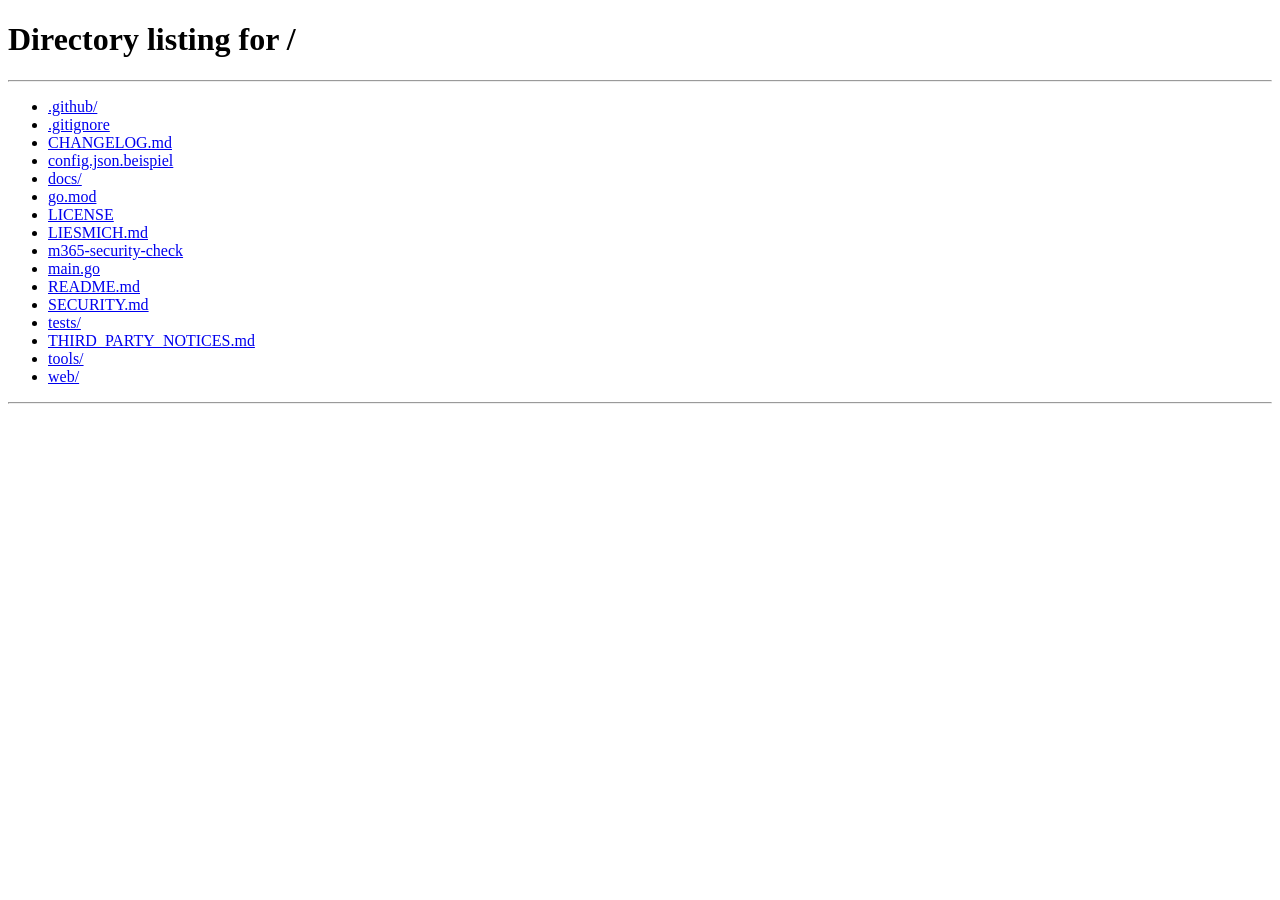
<file: web/redirect.html>
<!doctype html>
<html lang="de"><head><meta charset="utf-8"><title>Anmeldung …</title>
<style>body{font-family:system-ui,sans-serif;background:#0B1517;color:#E8F1F0;display:flex;align-items:center;justify-content:center;height:100vh;margin:0}</style>
<script src="redirect.js"></script>
</head><body><p>Anmeldung wird abgeschlossen …</p></body></html>
</file>
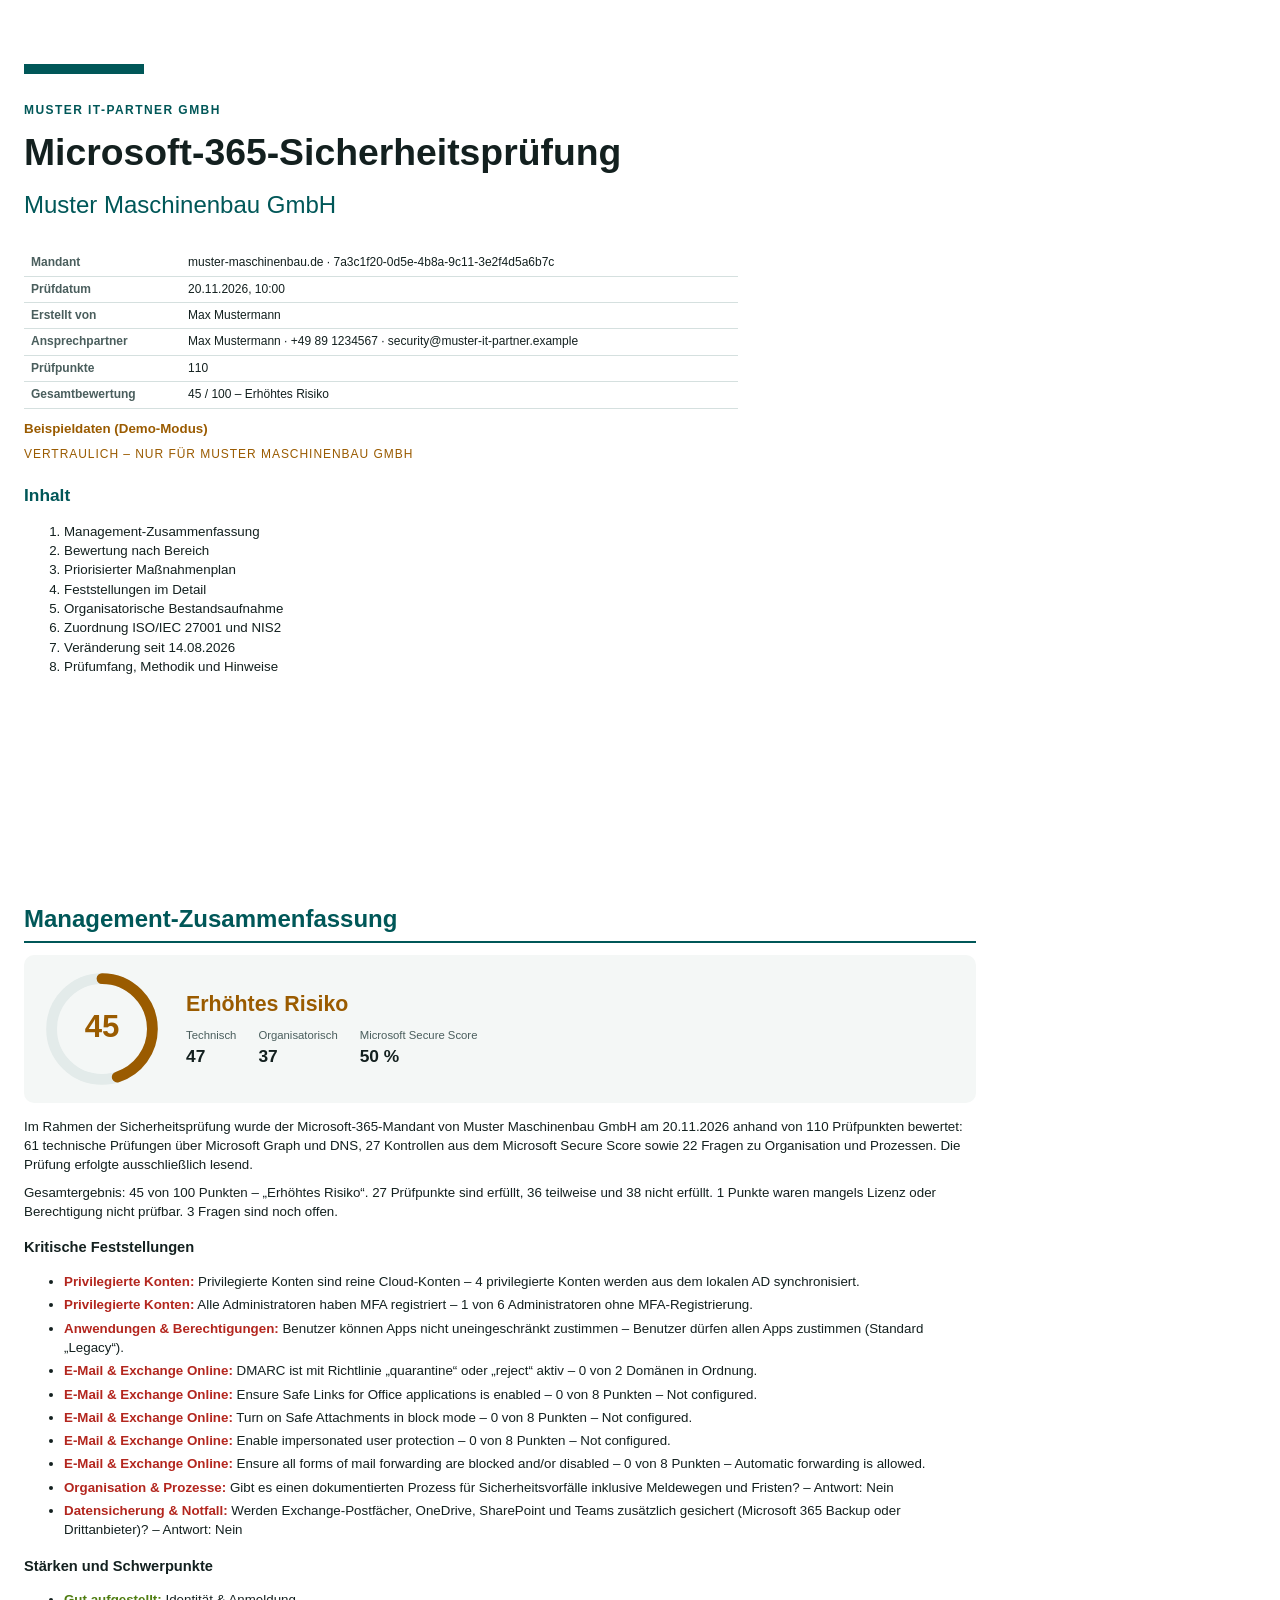
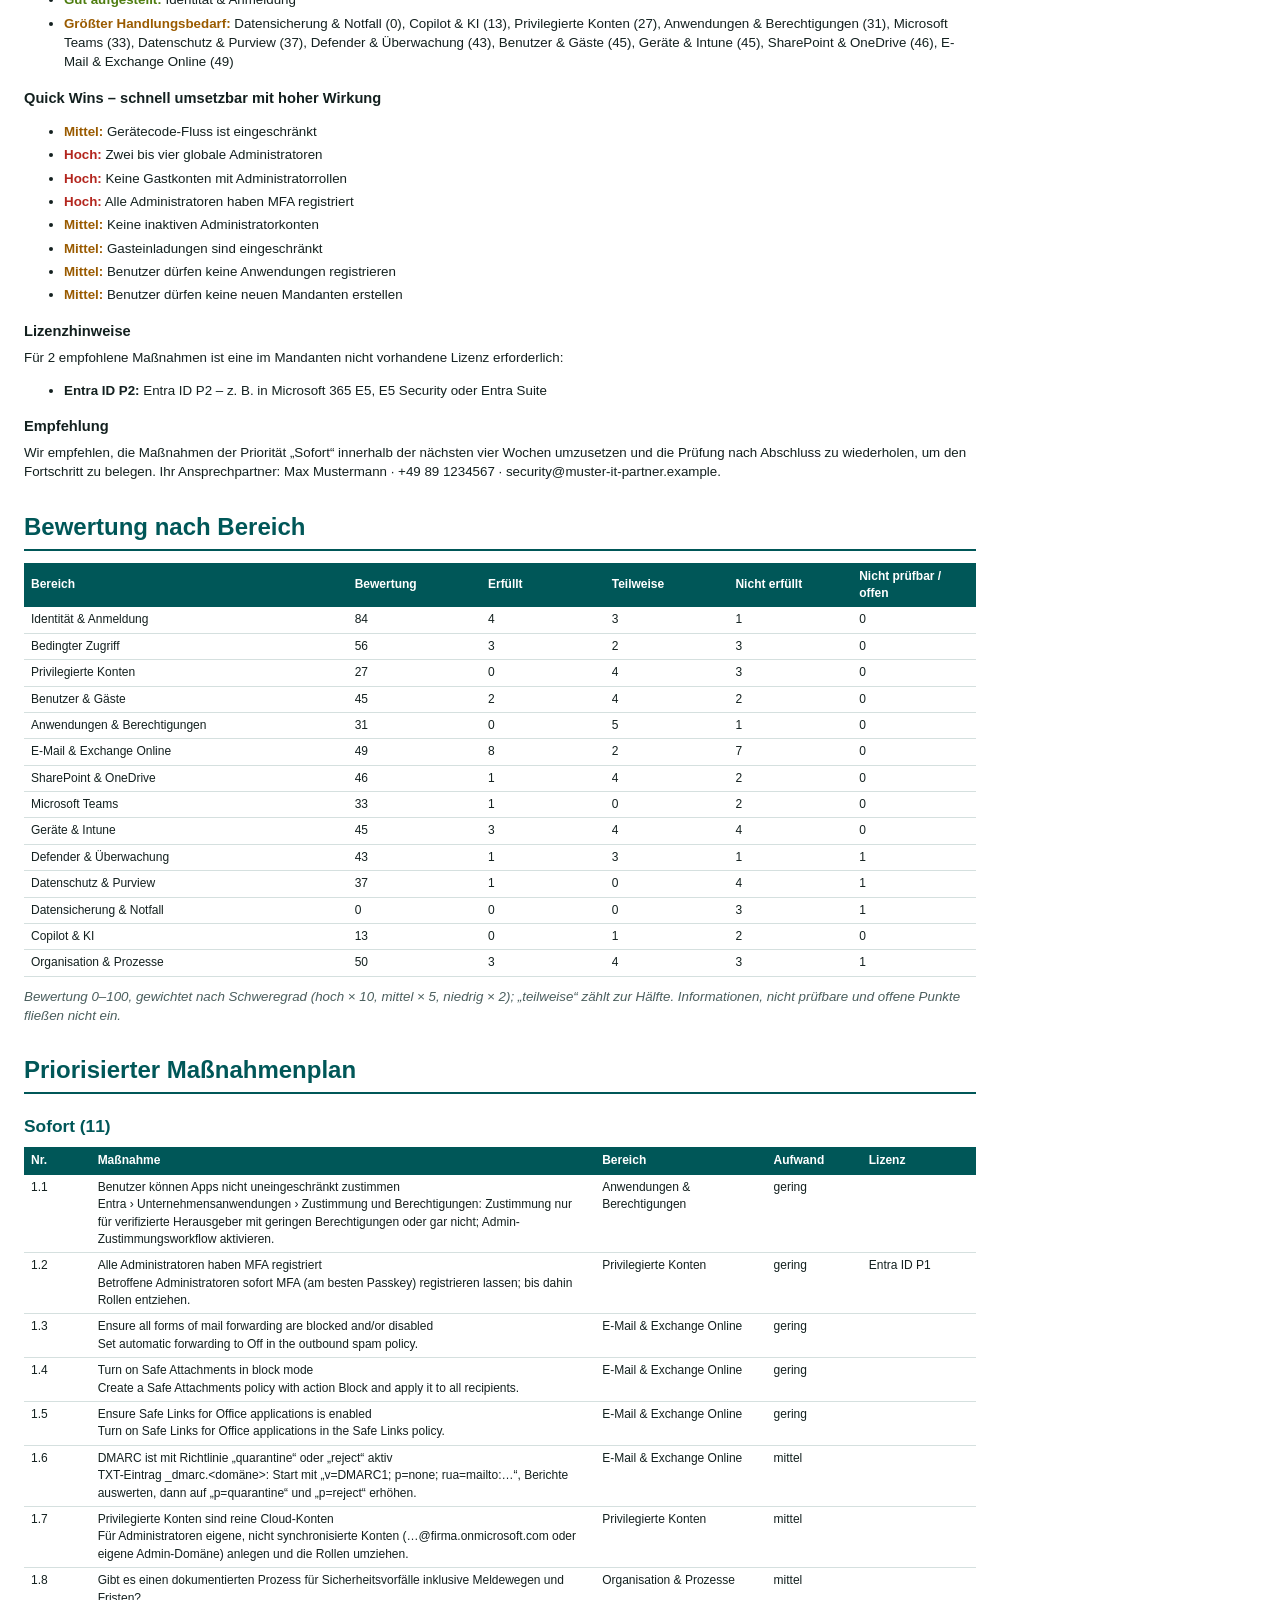
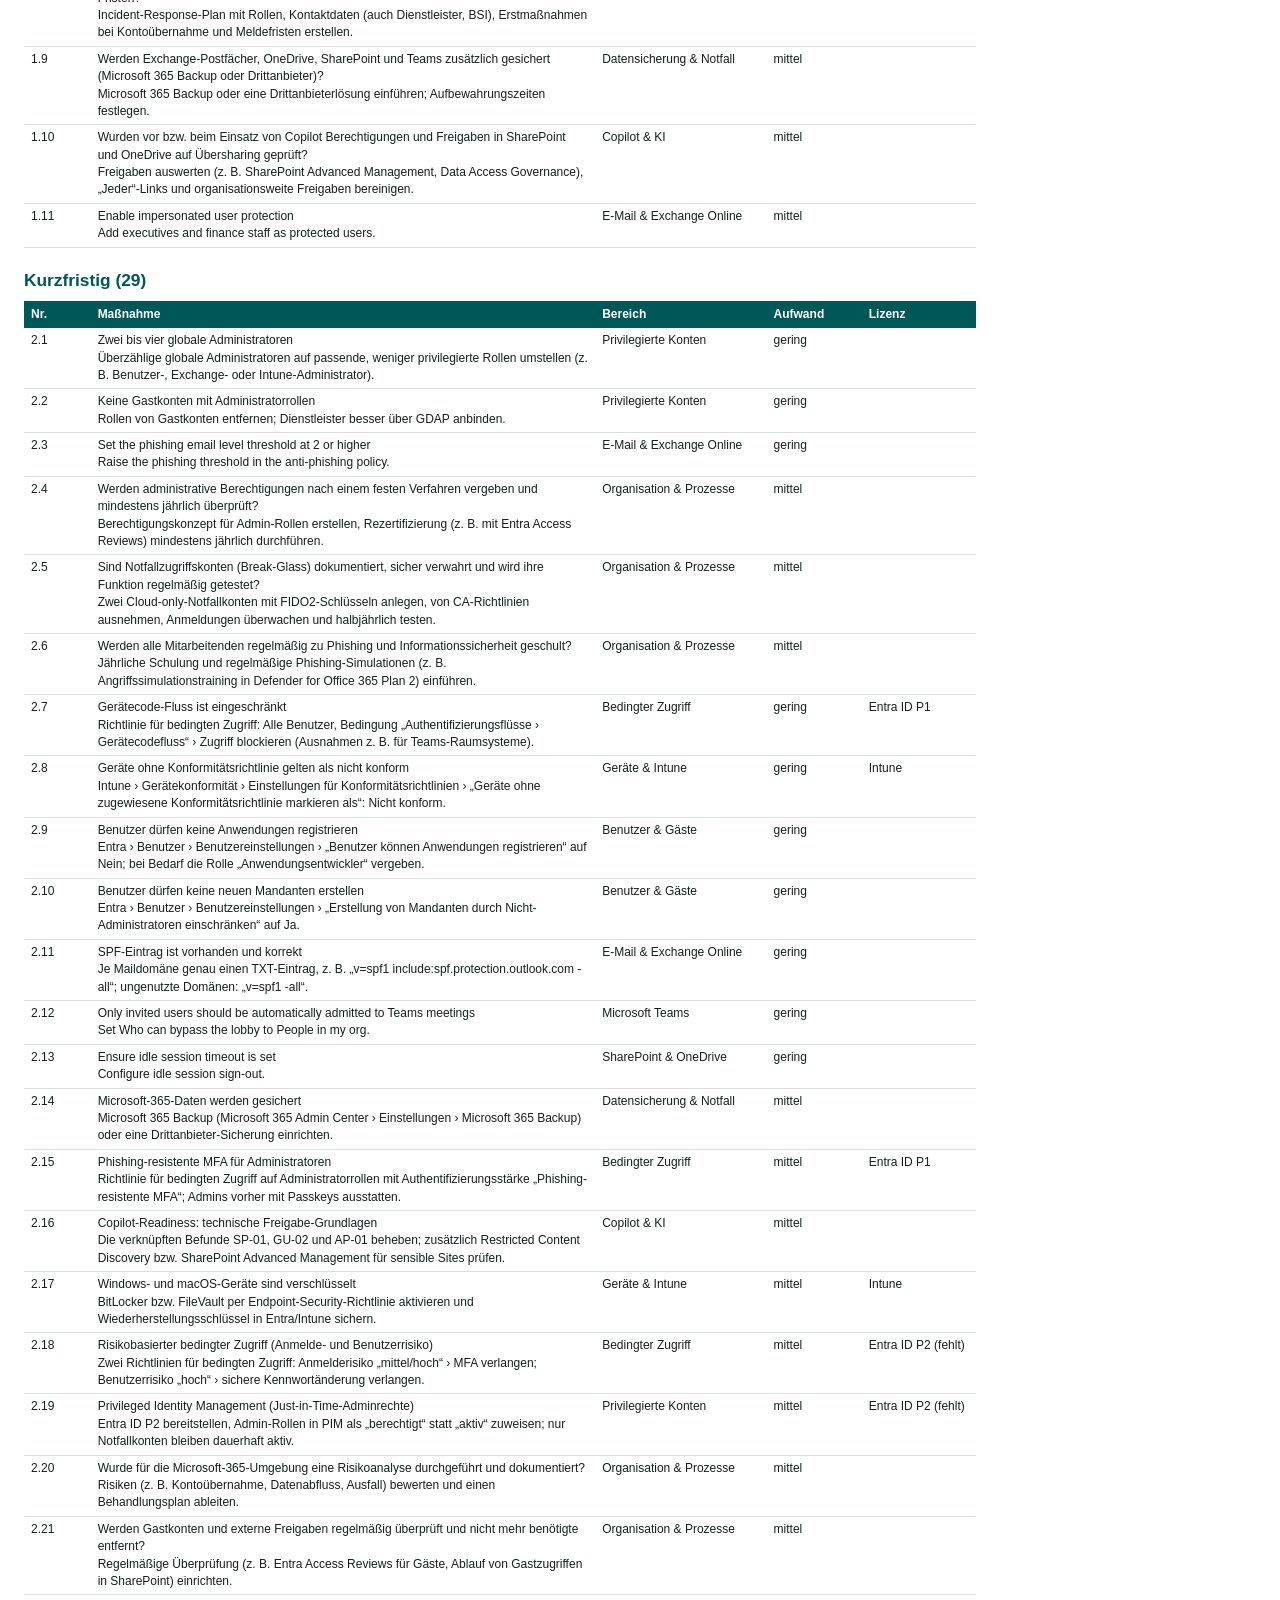
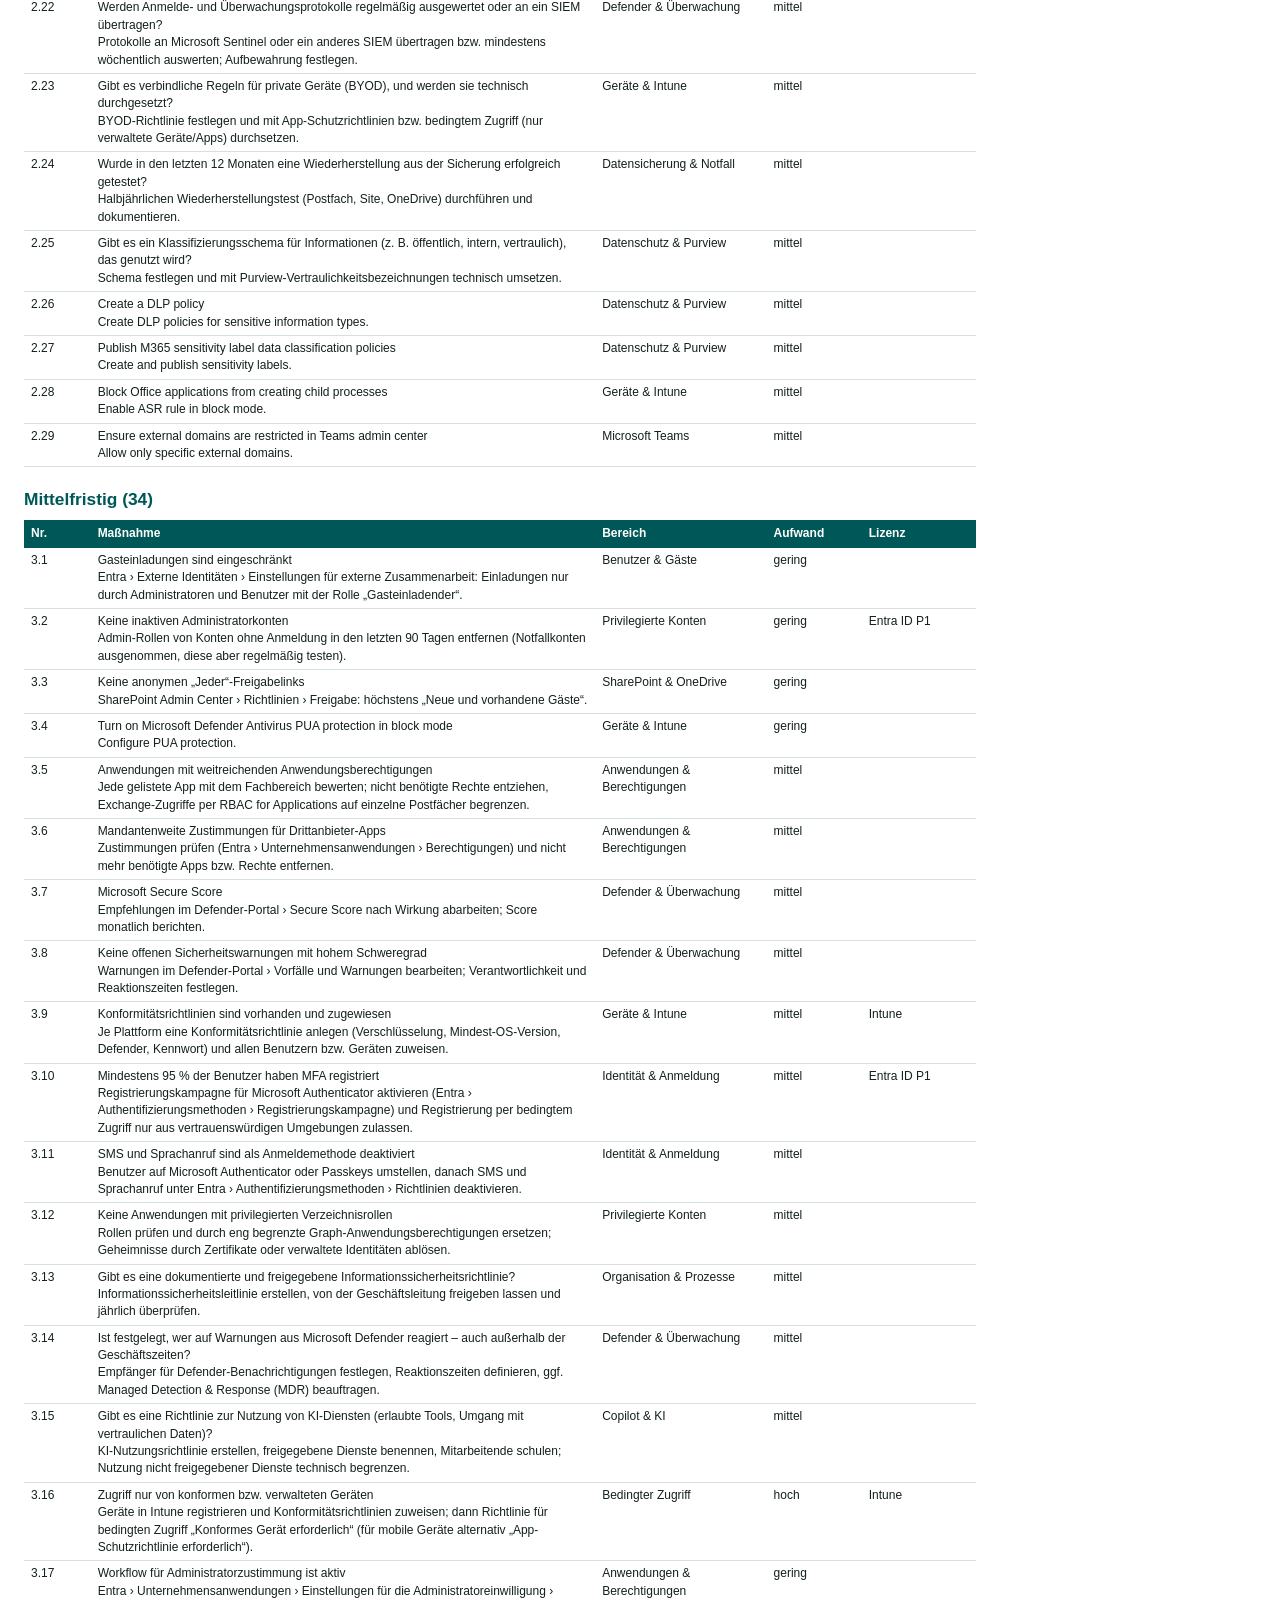
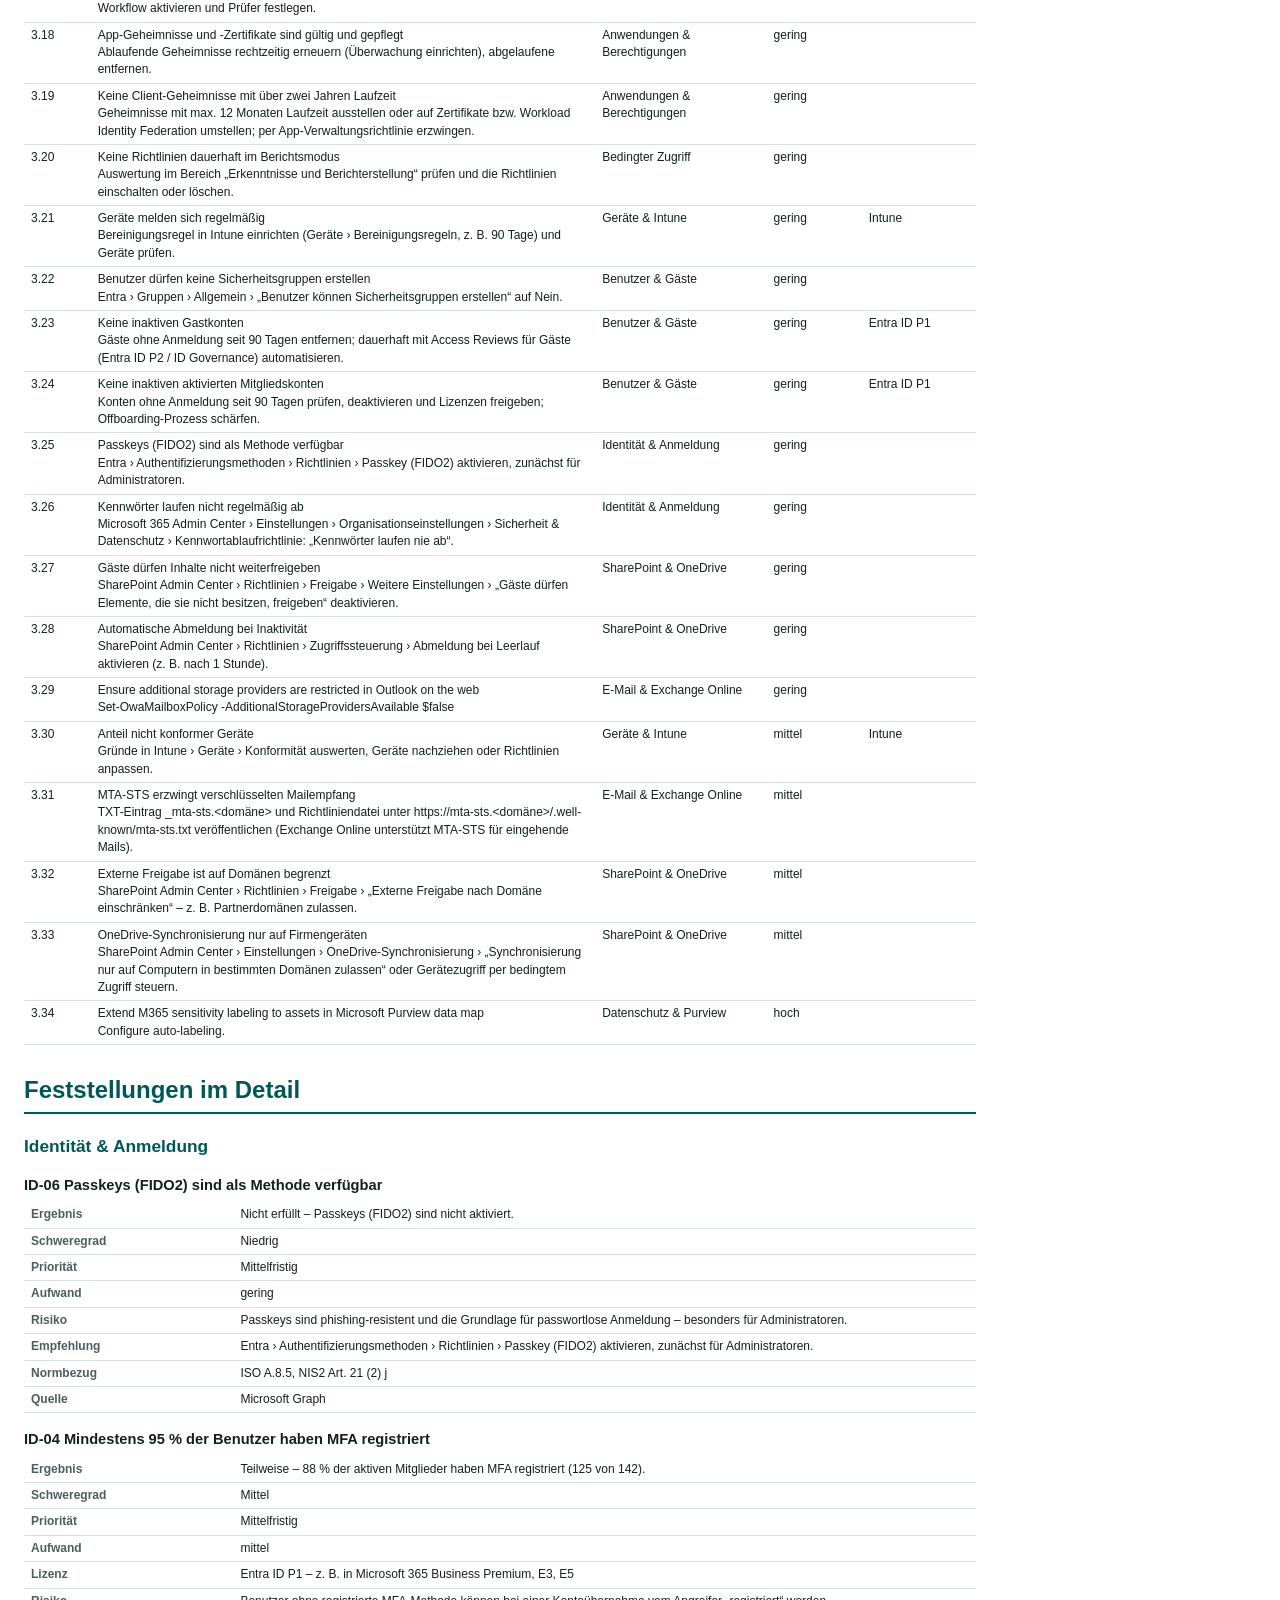
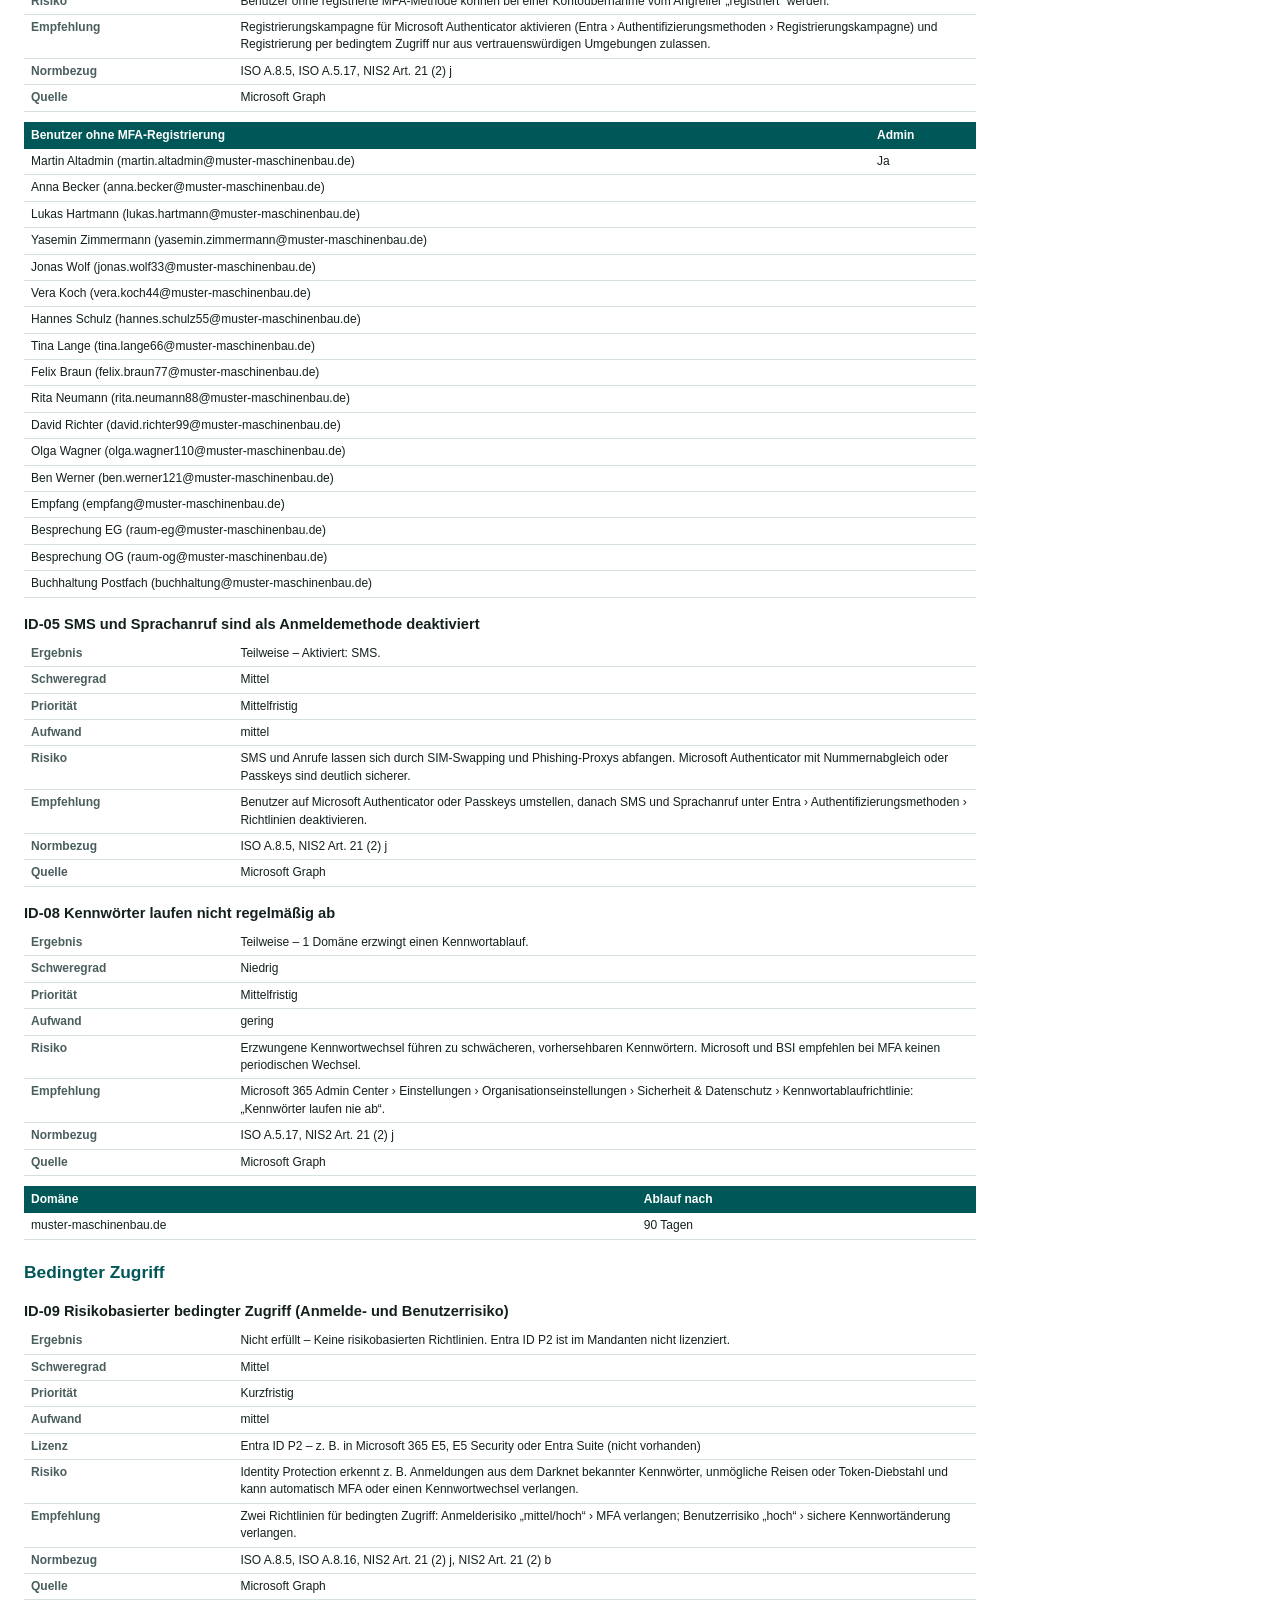
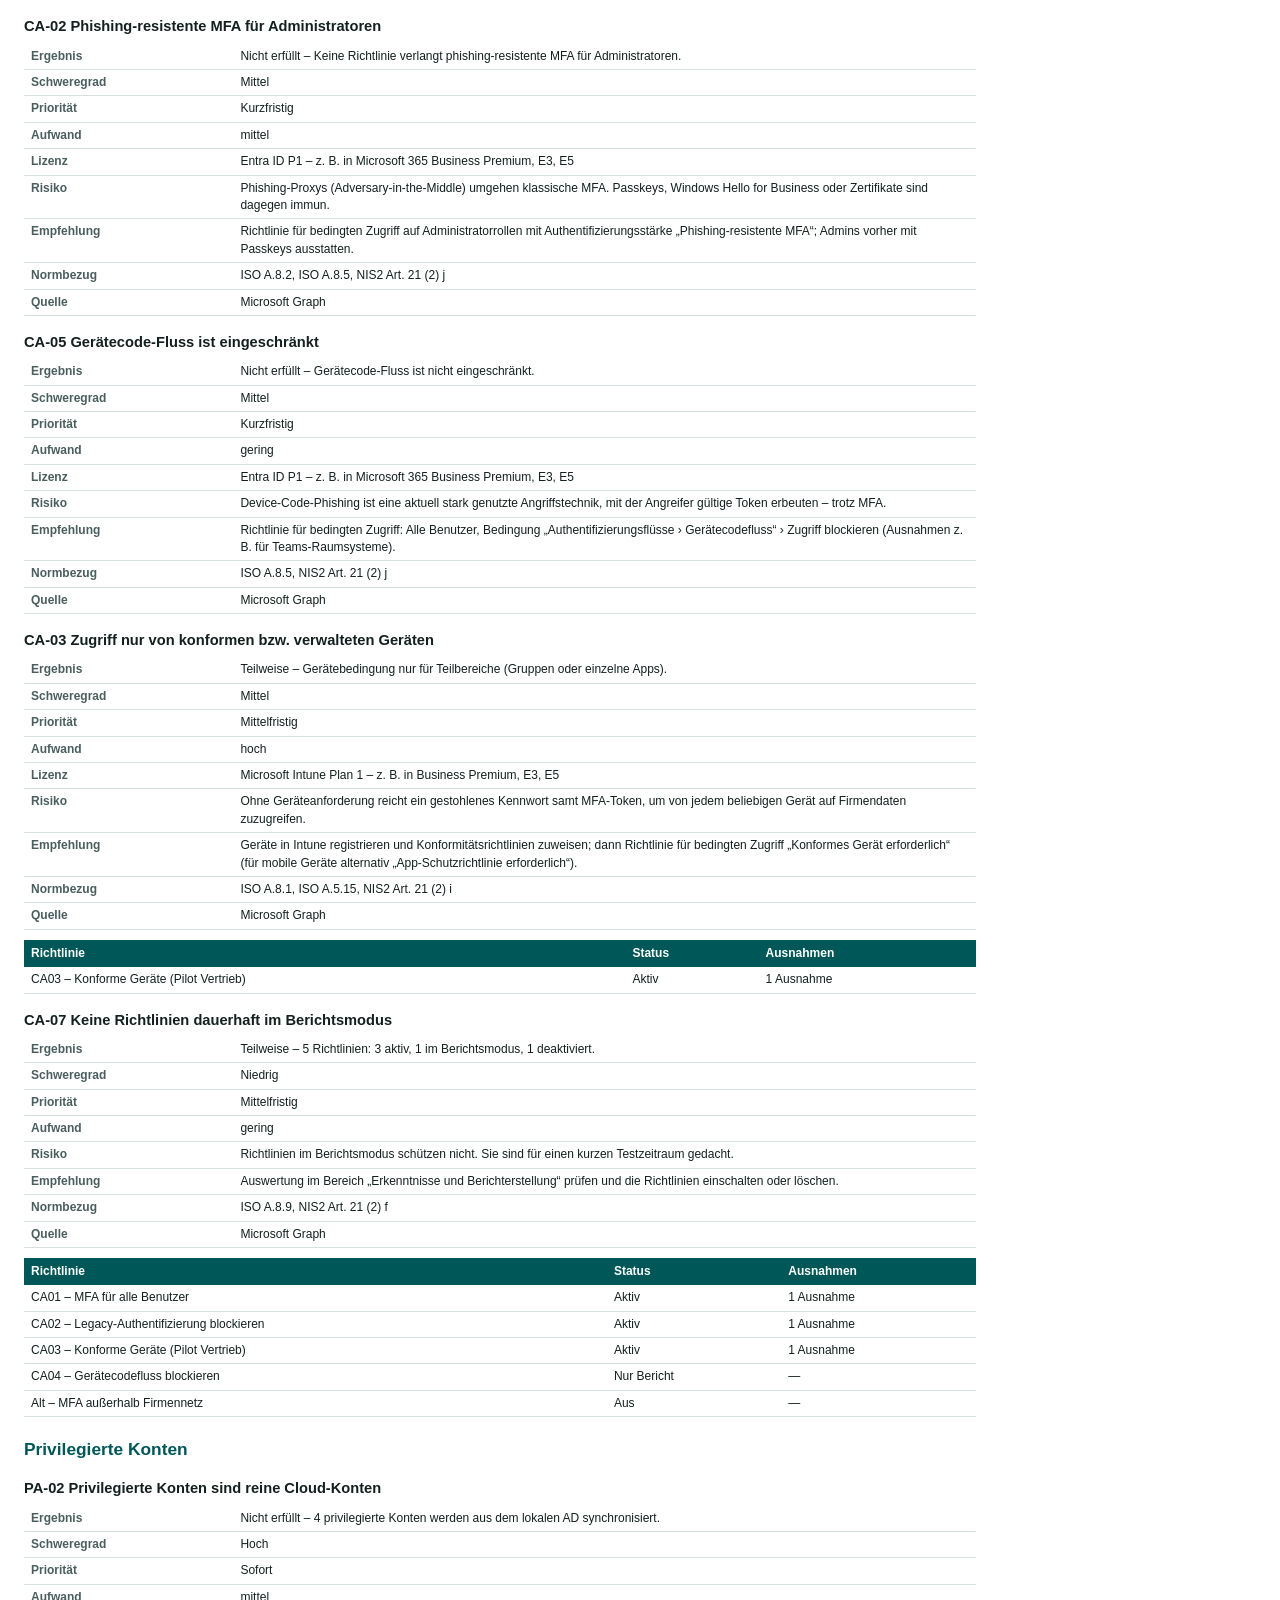
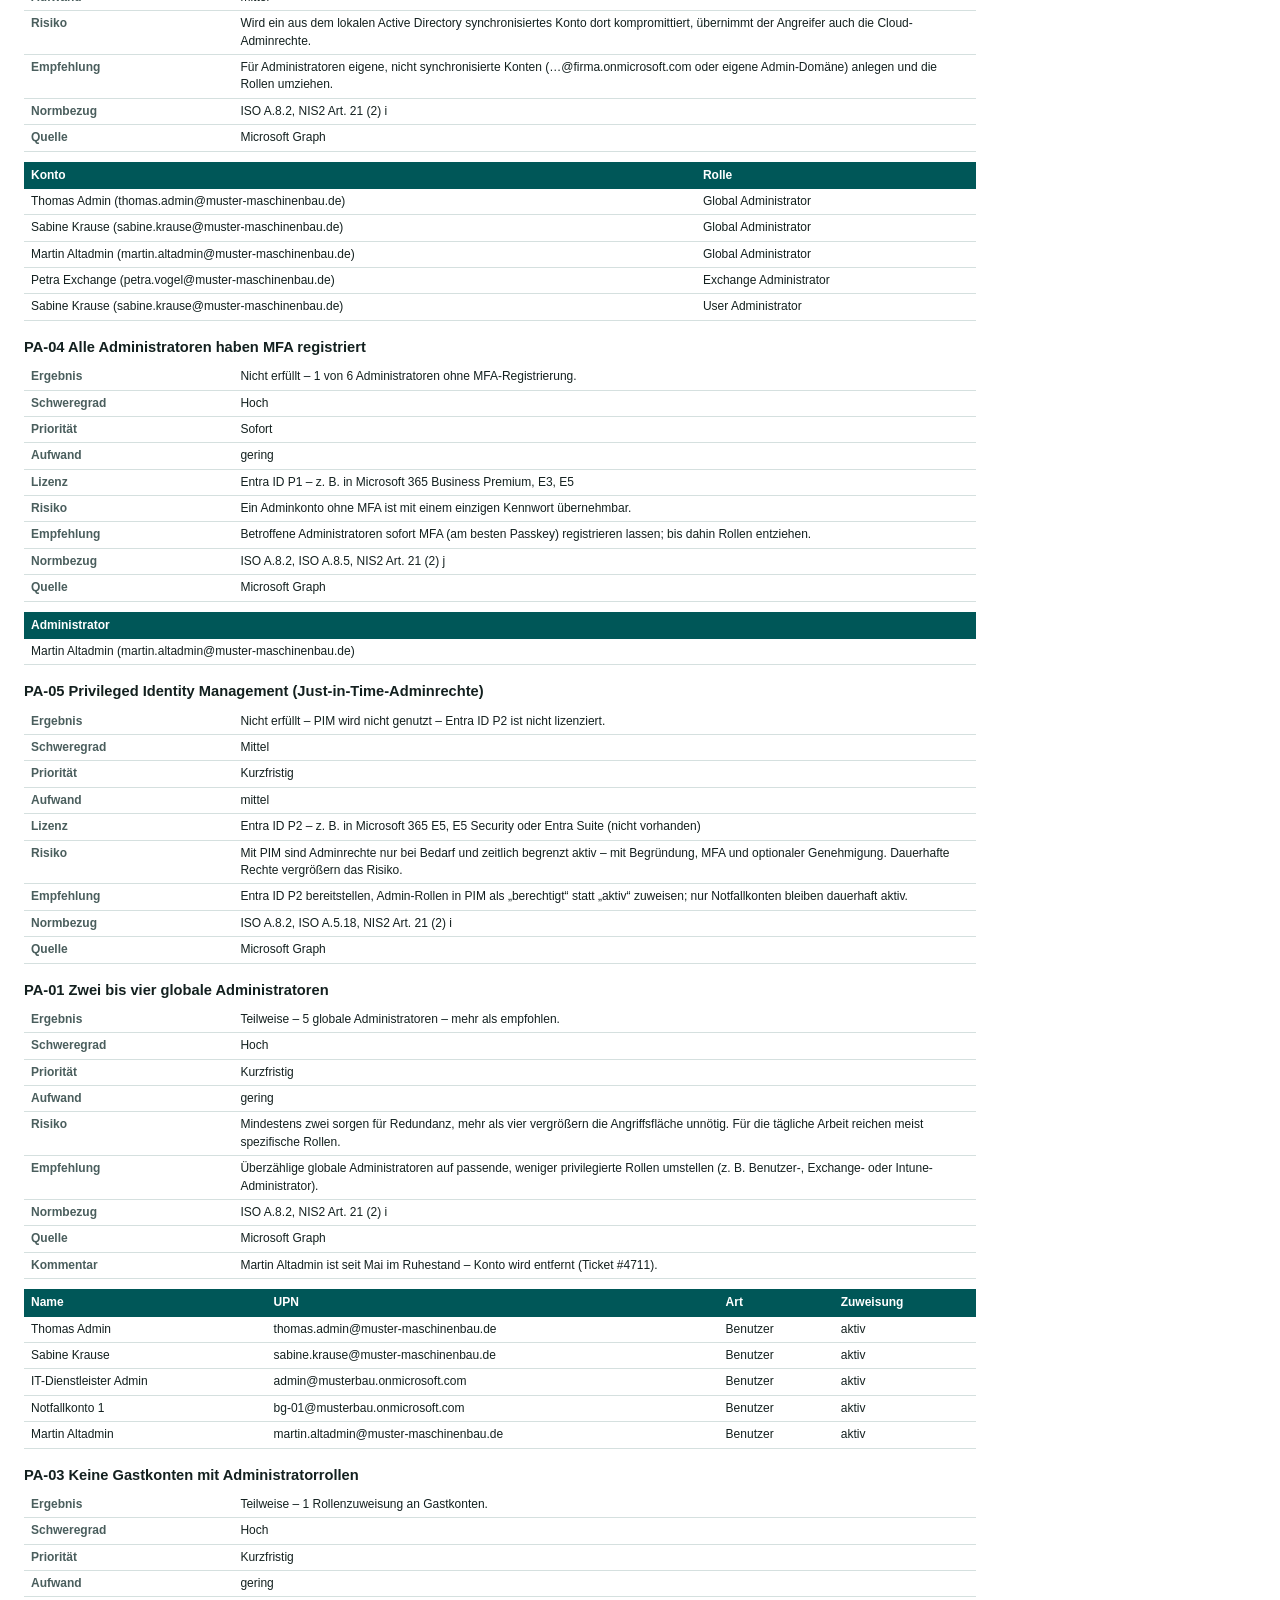
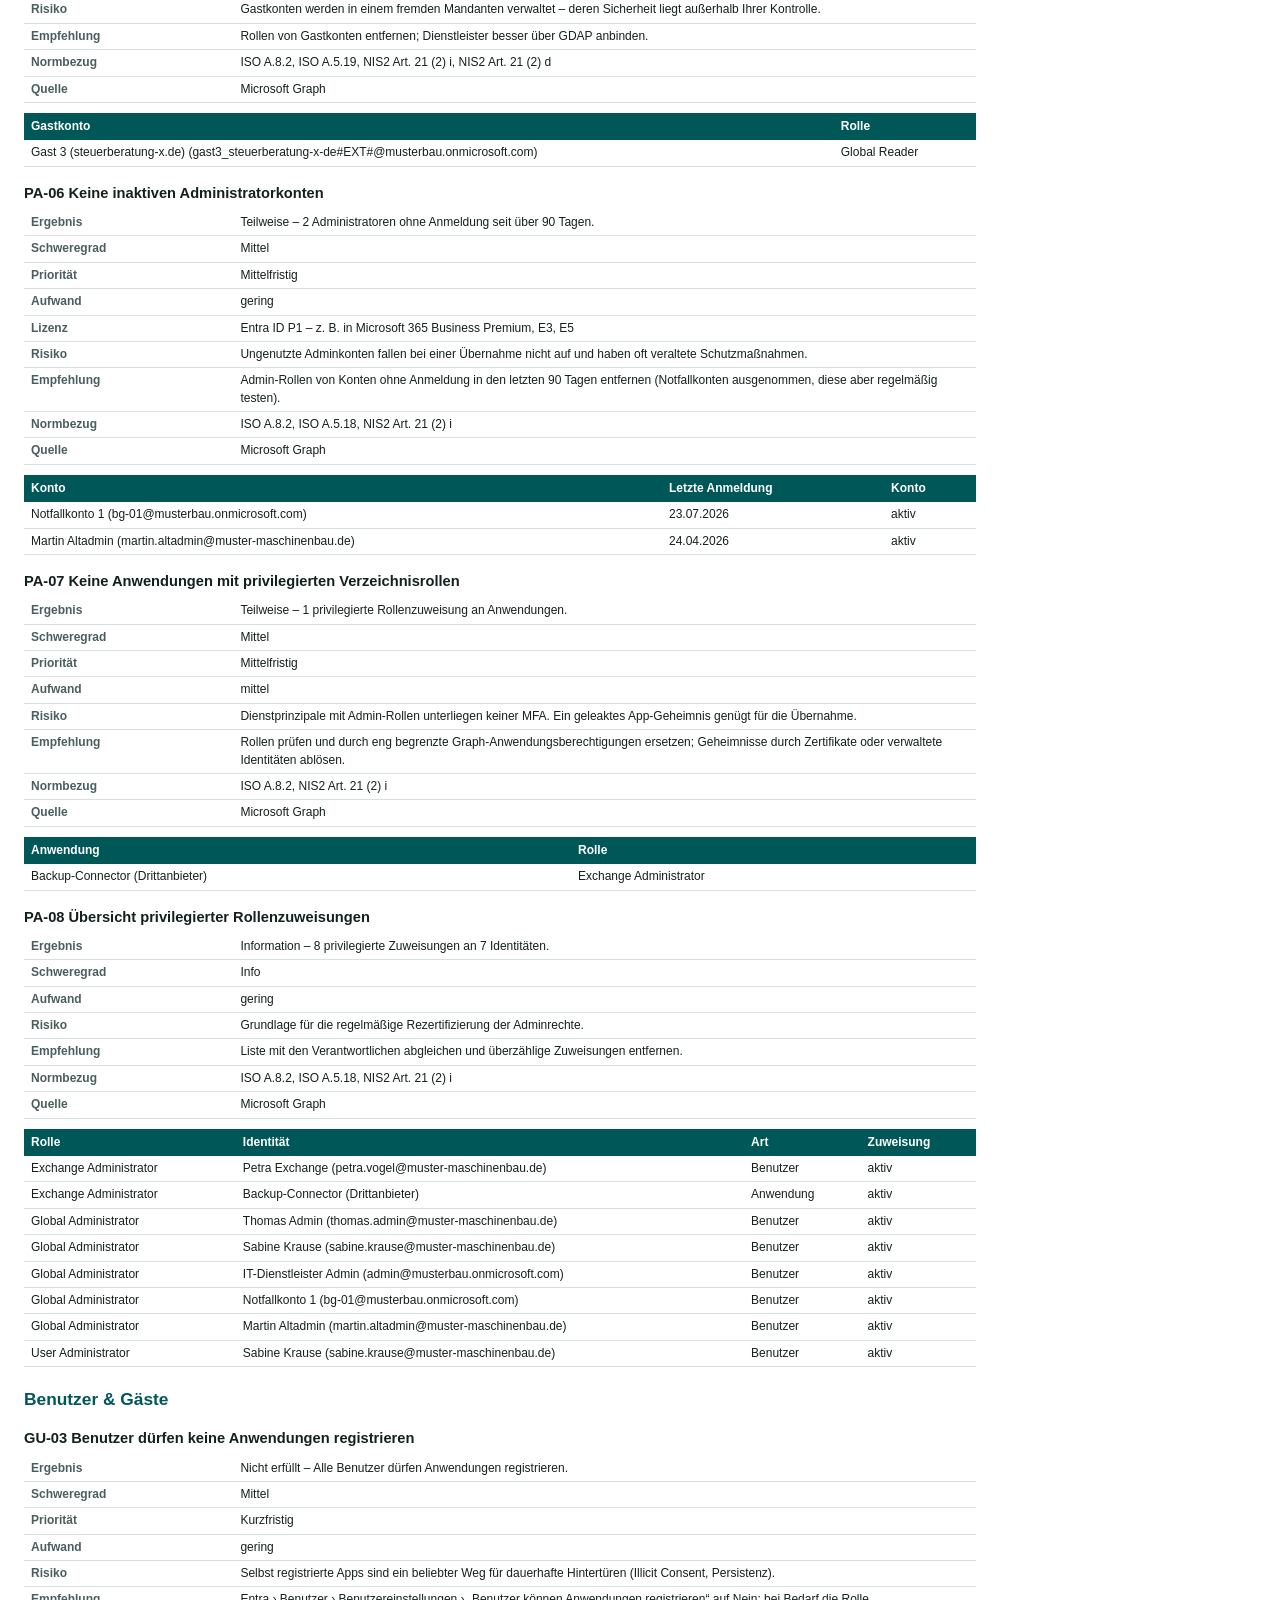
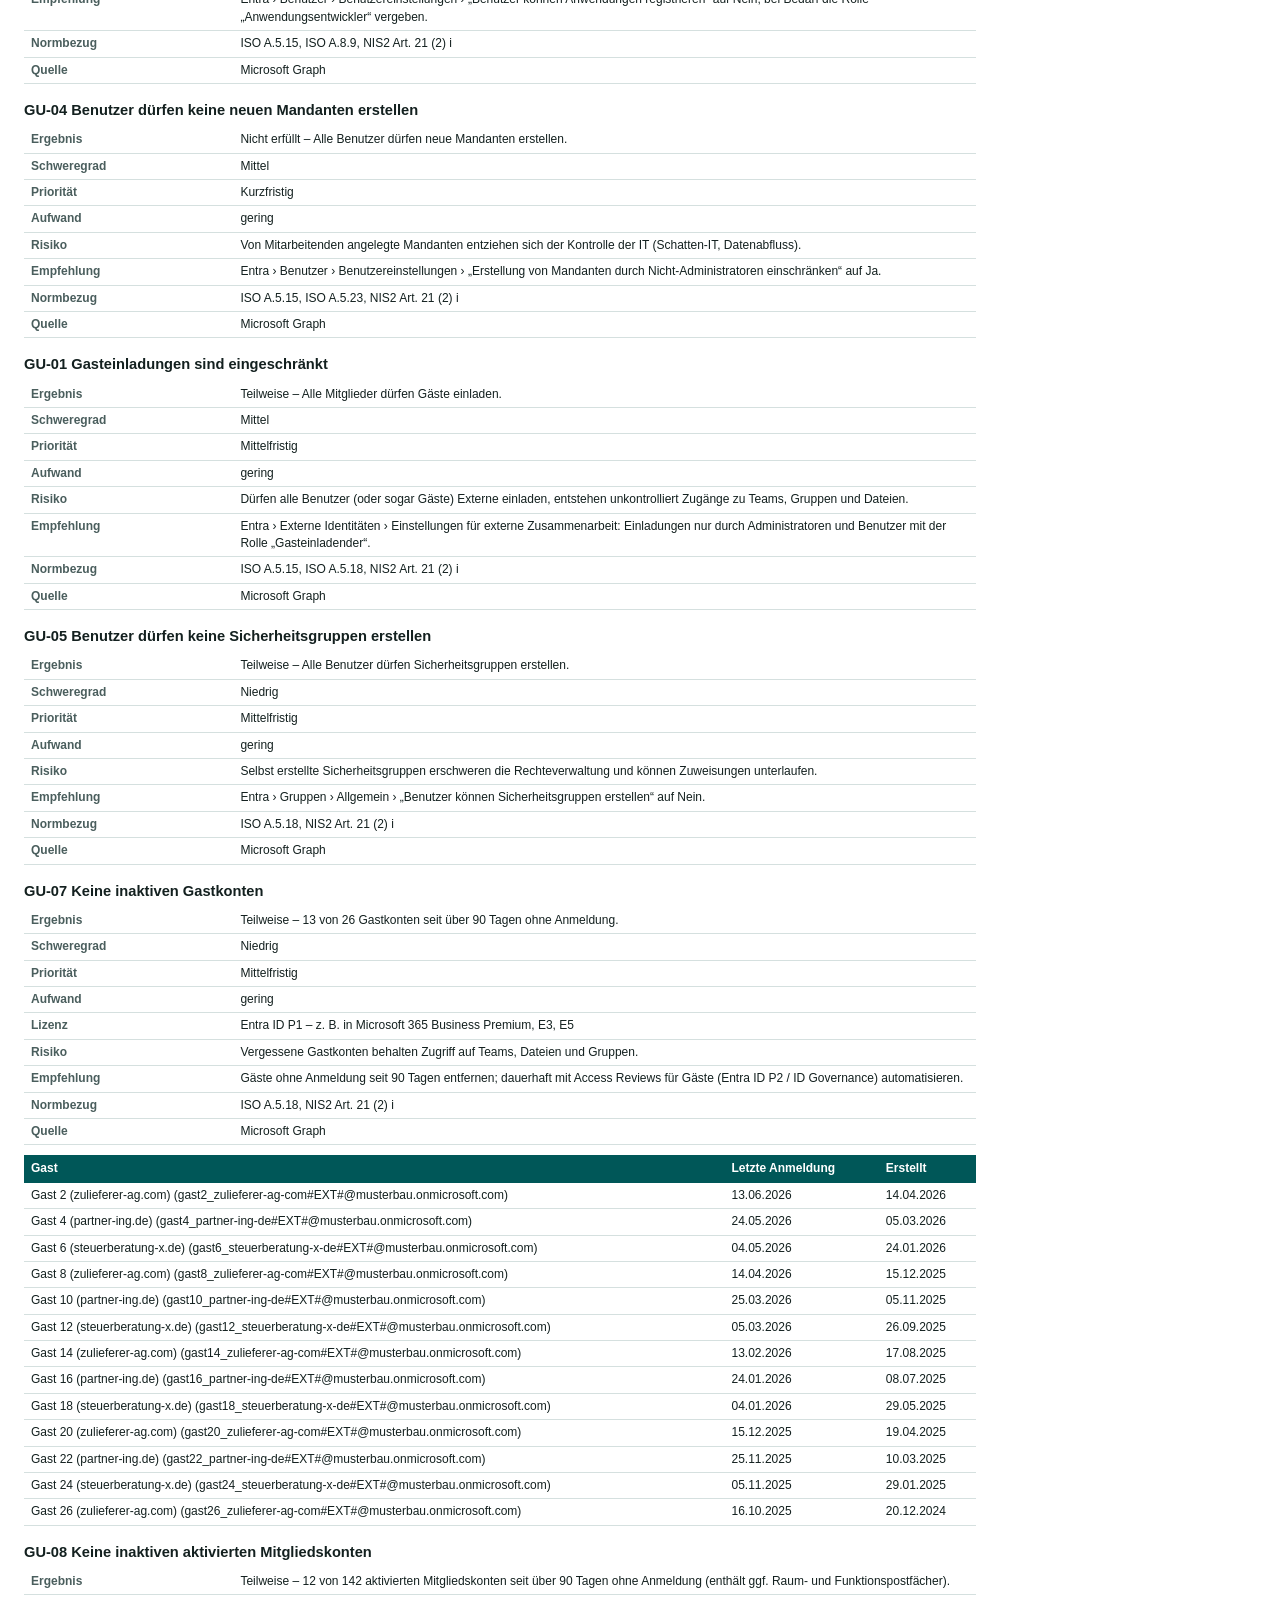
<file: docs/beispiel/Beispiel-Pruefbericht.html>
<!doctype html><html lang="de"><head><meta charset="utf-8"><title>Microsoft-365-Sicherheitsprüfung – Muster Maschinenbau GmbH</title><style>
@page { size: A4; margin: 18mm 16mm 18mm 16mm; }
* { box-sizing: border-box; -webkit-print-color-adjust: exact; print-color-adjust: exact; }
body { font-family: "Segoe UI", Calibri, Arial, sans-serif; font-size: 10pt; color: #13201F; line-height: 1.45; margin: 0; padding: 24px; max-width: 1000px; }
@media print { body { padding: 0; max-width: none; } }
h1 { font-size: 18pt; color: #005758; border-bottom: 2px solid #005758; padding-bottom: 4px; margin: 28px 0 12px; page-break-before: always; }
h2 { font-size: 13pt; color: #005758; margin: 20px 0 8px; page-break-after: avoid; }
h3 { font-size: 11pt; margin: 16px 0 6px; page-break-after: avoid; }
table { width: 100%; border-collapse: collapse; margin: 4px 0 10px; font-size: 9pt; page-break-inside: auto; }
th { background: #005758; color: #fff; text-align: left; padding: 5px 7px; font-weight: 600; }
td { border-bottom: 1px solid #D5E0DF; padding: 4px 7px; vertical-align: top; word-break: break-word; }
tr { page-break-inside: avoid; }
table.kv td:first-child { width: 22%; color: #4A5E5D; font-weight: 600; }
table.kv thead { display: none; }
td.st-erfüllt, td.st-ja { color: #4E7D10; font-weight: 600; } td.st-teilweise { color: #9A5B00; font-weight: 600; } td.st-nicht, td.st-nein { color: #B3261E; font-weight: 600; }
.empty { color: #6B7F7E; font-style: italic; }
p { margin: 0 0 8px; }
p.muted { color: #4A5E5D; font-style: italic; }
.findings li { margin: 4px 0; }
.sev-high b { color: #B3261E; } .sev-medium b { color: #9A5B00; } .sev-low b { color: #4E7D10; }
.score { display: flex; gap: 24px; align-items: center; padding: 14px 18px; background: #F4F7F6; border-radius: 10px; margin: 8px 0 14px; page-break-inside: avoid; }
.score .rl { font-size: 16pt; font-weight: 700; margin-bottom: 8px; }
.score .subs { display: flex; gap: 22px; flex-wrap: wrap; }
.score .subs span { display: flex; flex-direction: column; } .score small { color: #4A5E5D; font-size: 8.5pt; } .score b { font-size: 13pt; }
.cover { min-height: 90vh; }
.cover .brandbar { height: 10px; width: 120px; background: #005758; margin: 40px 0 28px; }
.cover .kicker { text-transform: uppercase; letter-spacing: .12em; color: #005758; font-weight: 600; font-size: 9pt; margin: 0; }
.cover .title { border: none; page-break-before: avoid; font-size: 28pt; margin: 6px 0 0; color: #13201F; }
.cover .customer { font-size: 18pt; color: #005758; margin: 4px 0 28px; }
.cover-kv { width: 75%; }
.conf { color: #9A5B00; font-size: 9pt; text-transform: uppercase; letter-spacing: .08em; }
.toc a { color: #13201F; text-decoration: none; }
.demo { color: #9A5B00; font-weight: 600; }
.made { margin-top: 30px; color: #6B7F7E; font-size: 8.5pt; }
</style></head><body><div class="cover"><div class="brandbar"></div><p class="kicker">Muster IT-Partner GmbH</p><h1 class="title">Microsoft-365-Sicherheitsprüfung</h1><p class="customer">Muster Maschinenbau GmbH</p><table class="kv cover-kv"><tbody><tr><td>Mandant</td><td>muster-maschinenbau.de · 7a3c1f20-0d5e-4b8a-9c11-3e2f4d5a6b7c</td></tr><tr><td>Prüfdatum</td><td>20.11.2026, 10:00</td></tr><tr><td>Erstellt von</td><td>Max Mustermann</td></tr><tr><td>Ansprechpartner</td><td>Max Mustermann · +49 89 1234567 · security@muster-it-partner.example</td></tr><tr><td>Prüfpunkte</td><td>110</td></tr><tr><td>Gesamtbewertung</td><td>45 / 100 – Erhöhtes Risiko</td></tr></tbody></table><p class="demo">Beispieldaten (Demo-Modus)</p><p class="conf">Vertraulich – nur für Muster Maschinenbau GmbH</p><h2>Inhalt</h2><ol class="toc"><li><a href="#summary">Management-Zusammenfassung</a></li><li><a href="#scores">Bewertung nach Bereich</a></li><li><a href="#plan">Priorisierter Maßnahmenplan</a></li><li><a href="#details">Feststellungen im Detail</a></li><li><a href="#questions">Organisatorische Bestandsaufnahme</a></li><li><a href="#norms">Zuordnung ISO/IEC 27001 und NIS2</a></li><li><a href="#compare">Veränderung seit 14.08.2026</a></li><li><a href="#method">Prüfumfang, Methodik und Hinweise</a></li></ol></div><h1 id="summary">Management-Zusammenfassung</h1><div class="score"><svg viewBox="0 0 100 100" width="120" height="120"><circle cx="50" cy="50" r="42" fill="none" stroke="#E3EBEA" stroke-width="9"/><circle cx="50" cy="50" r="42" fill="none" stroke="#9A5B00" stroke-width="9" stroke-linecap="round" stroke-dasharray="118.8 263.9" transform="rotate(-90 50 50)"/><text x="50" y="57" text-anchor="middle" font-size="26" font-weight="700" fill="#9A5B00">45</text></svg><div><div class="rl" style="color:#9A5B00">Erhöhtes Risiko</div><div class="subs"><span><small>Technisch</small><b>47</b></span><span><small>Organisatorisch</small><b>37</b></span><span><small>Microsoft Secure Score</small><b>50 %</b></span></div></div></div><p class="">Im Rahmen der Sicherheitsprüfung wurde der Microsoft-365-Mandant von Muster Maschinenbau GmbH am 20.11.2026 anhand von 110 Prüfpunkten bewertet: 61 technische Prüfungen über Microsoft Graph und DNS, 27 Kontrollen aus dem Microsoft Secure Score sowie 22 Fragen zu Organisation und Prozessen. Die Prüfung erfolgte ausschließlich lesend.</p><p class="">Gesamtergebnis: 45 von 100 Punkten – „Erhöhtes Risiko“. 27 Prüfpunkte sind erfüllt, 36 teilweise und 38 nicht erfüllt. 1 Punkte waren mangels Lizenz oder Berechtigung nicht prüfbar. 3 Fragen sind noch offen.</p><h3>Kritische Feststellungen</h3><ul class="findings"><li class="sev-high"><b>Privilegierte Konten:</b> Privilegierte Konten sind reine Cloud-Konten – 4 privilegierte Konten werden aus dem lokalen AD synchronisiert.</li><li class="sev-high"><b>Privilegierte Konten:</b> Alle Administratoren haben MFA registriert – 1 von 6 Administratoren ohne MFA-Registrierung.</li><li class="sev-high"><b>Anwendungen &amp; Berechtigungen:</b> Benutzer können Apps nicht uneingeschränkt zustimmen – Benutzer dürfen allen Apps zustimmen (Standard „Legacy“).</li><li class="sev-high"><b>E-Mail &amp; Exchange Online:</b> DMARC ist mit Richtlinie „quarantine“ oder „reject“ aktiv – 0 von 2 Domänen in Ordnung.</li><li class="sev-high"><b>E-Mail &amp; Exchange Online:</b> Ensure Safe Links for Office applications is enabled – 0 von 8 Punkten – Not configured.</li><li class="sev-high"><b>E-Mail &amp; Exchange Online:</b> Turn on Safe Attachments in block mode – 0 von 8 Punkten – Not configured.</li><li class="sev-high"><b>E-Mail &amp; Exchange Online:</b> Enable impersonated user protection – 0 von 8 Punkten – Not configured.</li><li class="sev-high"><b>E-Mail &amp; Exchange Online:</b> Ensure all forms of mail forwarding are blocked and/or disabled – 0 von 8 Punkten – Automatic forwarding is allowed.</li><li class="sev-high"><b>Organisation &amp; Prozesse:</b> Gibt es einen dokumentierten Prozess für Sicherheitsvorfälle inklusive Meldewegen und Fristen? – Antwort: Nein</li><li class="sev-high"><b>Datensicherung &amp; Notfall:</b> Werden Exchange-Postfächer, OneDrive, SharePoint und Teams zusätzlich gesichert (Microsoft 365 Backup oder Drittanbieter)? – Antwort: Nein</li></ul><h3>Stärken und Schwerpunkte</h3><ul class="findings"><li class="sev-low"><b>Gut aufgestellt:</b> Identität &amp; Anmeldung</li><li class="sev-medium"><b>Größter Handlungsbedarf:</b> Datensicherung &amp; Notfall (0), Copilot &amp; KI (13), Privilegierte Konten (27), Anwendungen &amp; Berechtigungen (31), Microsoft Teams (33), Datenschutz &amp; Purview (37), Defender &amp; Überwachung (43), Benutzer &amp; Gäste (45), Geräte &amp; Intune (45), SharePoint &amp; OneDrive (46), E-Mail &amp; Exchange Online (49)</li></ul><h3>Quick Wins – schnell umsetzbar mit hoher Wirkung</h3><ul class="findings"><li class="sev-medium"><b>Mittel:</b> Gerätecode-Fluss ist eingeschränkt</li><li class="sev-high"><b>Hoch:</b> Zwei bis vier globale Administratoren</li><li class="sev-high"><b>Hoch:</b> Keine Gastkonten mit Administratorrollen</li><li class="sev-high"><b>Hoch:</b> Alle Administratoren haben MFA registriert</li><li class="sev-medium"><b>Mittel:</b> Keine inaktiven Administratorkonten</li><li class="sev-medium"><b>Mittel:</b> Gasteinladungen sind eingeschränkt</li><li class="sev-medium"><b>Mittel:</b> Benutzer dürfen keine Anwendungen registrieren</li><li class="sev-medium"><b>Mittel:</b> Benutzer dürfen keine neuen Mandanten erstellen</li></ul><h3>Lizenzhinweise</h3><p class="">Für 2 empfohlene Maßnahmen ist eine im Mandanten nicht vorhandene Lizenz erforderlich:</p><ul class="findings"><li class="sev-info"><b>Entra ID P2:</b> Entra ID P2 – z. B. in Microsoft 365 E5, E5 Security oder Entra Suite</li></ul><h3>Empfehlung</h3><p class="">Wir empfehlen, die Maßnahmen der Priorität „Sofort“ innerhalb der nächsten vier Wochen umzusetzen und die Prüfung nach Abschluss zu wiederholen, um den Fortschritt zu belegen. Ihr Ansprechpartner: Max Mustermann · +49 89 1234567 · security@muster-it-partner.example.</p><h1 id="scores">Bewertung nach Bereich</h1><table class=""><colgroup><col style="width:34%"><col style="width:14%"><col style="width:13%"><col style="width:13%"><col style="width:13%"><col style="width:13%"></colgroup><thead><tr><th>Bereich</th><th>Bewertung</th><th>Erfüllt</th><th>Teilweise</th><th>Nicht erfüllt</th><th>Nicht prüfbar / offen</th></tr></thead><tbody><tr><td>Identität &amp; Anmeldung</td><td>84</td><td>4</td><td>3</td><td>1</td><td>0</td></tr><tr><td>Bedingter Zugriff</td><td>56</td><td>3</td><td>2</td><td>3</td><td>0</td></tr><tr><td>Privilegierte Konten</td><td>27</td><td>0</td><td>4</td><td>3</td><td>0</td></tr><tr><td>Benutzer &amp; Gäste</td><td>45</td><td>2</td><td>4</td><td>2</td><td>0</td></tr><tr><td>Anwendungen &amp; Berechtigungen</td><td>31</td><td>0</td><td>5</td><td>1</td><td>0</td></tr><tr><td>E-Mail &amp; Exchange Online</td><td>49</td><td>8</td><td>2</td><td>7</td><td>0</td></tr><tr><td>SharePoint &amp; OneDrive</td><td>46</td><td>1</td><td>4</td><td>2</td><td>0</td></tr><tr><td>Microsoft Teams</td><td>33</td><td>1</td><td>0</td><td>2</td><td>0</td></tr><tr><td>Geräte &amp; Intune</td><td>45</td><td>3</td><td>4</td><td>4</td><td>0</td></tr><tr><td>Defender &amp; Überwachung</td><td>43</td><td>1</td><td>3</td><td>1</td><td>1</td></tr><tr><td>Datenschutz &amp; Purview</td><td>37</td><td>1</td><td>0</td><td>4</td><td>1</td></tr><tr><td>Datensicherung &amp; Notfall</td><td>0</td><td>0</td><td>0</td><td>3</td><td>1</td></tr><tr><td>Copilot &amp; KI</td><td>13</td><td>0</td><td>1</td><td>2</td><td>0</td></tr><tr><td>Organisation &amp; Prozesse</td><td>50</td><td>3</td><td>4</td><td>3</td><td>1</td></tr></tbody></table><p class="muted">Bewertung 0–100, gewichtet nach Schweregrad (hoch × 10, mittel × 5, niedrig × 2); „teilweise“ zählt zur Hälfte. Informationen, nicht prüfbare und offene Punkte fließen nicht ein.</p><h1 id="plan">Priorisierter Maßnahmenplan</h1><h2>Sofort (11)</h2><table class=""><colgroup><col style="width:7%"><col style="width:53%"><col style="width:18%"><col style="width:10%"><col style="width:12%"></colgroup><thead><tr><th>Nr.</th><th>Maßnahme</th><th>Bereich</th><th>Aufwand</th><th>Lizenz</th></tr></thead><tbody><tr><td>1.1</td><td>Benutzer können Apps nicht uneingeschränkt zustimmen<br>Entra › Unternehmensanwendungen › Zustimmung und Berechtigungen: Zustimmung nur für verifizierte Herausgeber mit geringen Berechtigungen oder gar nicht; Admin-Zustimmungsworkflow aktivieren.</td><td>Anwendungen &amp; Berechtigungen</td><td>gering</td><td></td></tr><tr><td>1.2</td><td>Alle Administratoren haben MFA registriert<br>Betroffene Administratoren sofort MFA (am besten Passkey) registrieren lassen; bis dahin Rollen entziehen.</td><td>Privilegierte Konten</td><td>gering</td><td>Entra ID P1</td></tr><tr><td>1.3</td><td>Ensure all forms of mail forwarding are blocked and/or disabled<br>Set automatic forwarding to Off in the outbound spam policy.</td><td>E-Mail &amp; Exchange Online</td><td>gering</td><td></td></tr><tr><td>1.4</td><td>Turn on Safe Attachments in block mode<br>Create a Safe Attachments policy with action Block and apply it to all recipients.</td><td>E-Mail &amp; Exchange Online</td><td>gering</td><td></td></tr><tr><td>1.5</td><td>Ensure Safe Links for Office applications is enabled<br>Turn on Safe Links for Office applications in the Safe Links policy.</td><td>E-Mail &amp; Exchange Online</td><td>gering</td><td></td></tr><tr><td>1.6</td><td>DMARC ist mit Richtlinie „quarantine“ oder „reject“ aktiv<br>TXT-Eintrag _dmarc.&lt;domäne&gt;: Start mit „v=DMARC1; p=none; rua=mailto:…“, Berichte auswerten, dann auf „p=quarantine“ und „p=reject“ erhöhen.</td><td>E-Mail &amp; Exchange Online</td><td>mittel</td><td></td></tr><tr><td>1.7</td><td>Privilegierte Konten sind reine Cloud-Konten<br>Für Administratoren eigene, nicht synchronisierte Konten (…@firma.onmicrosoft.com oder eigene Admin-Domäne) anlegen und die Rollen umziehen.</td><td>Privilegierte Konten</td><td>mittel</td><td></td></tr><tr><td>1.8</td><td>Gibt es einen dokumentierten Prozess für Sicherheitsvorfälle inklusive Meldewegen und Fristen?<br>Incident-Response-Plan mit Rollen, Kontaktdaten (auch Dienstleister, BSI), Erstmaßnahmen bei Kontoübernahme und Meldefristen erstellen.</td><td>Organisation &amp; Prozesse</td><td>mittel</td><td></td></tr><tr><td>1.9</td><td>Werden Exchange-Postfächer, OneDrive, SharePoint und Teams zusätzlich gesichert (Microsoft 365 Backup oder Drittanbieter)?<br>Microsoft 365 Backup oder eine Drittanbieterlösung einführen; Aufbewahrungszeiten festlegen.</td><td>Datensicherung &amp; Notfall</td><td>mittel</td><td></td></tr><tr><td>1.10</td><td>Wurden vor bzw. beim Einsatz von Copilot Berechtigungen und Freigaben in SharePoint und OneDrive auf Übersharing geprüft?<br>Freigaben auswerten (z. B. SharePoint Advanced Management, Data Access Governance), „Jeder“-Links und organisationsweite Freigaben bereinigen.</td><td>Copilot &amp; KI</td><td>mittel</td><td></td></tr><tr><td>1.11</td><td>Enable impersonated user protection<br>Add executives and finance staff as protected users.</td><td>E-Mail &amp; Exchange Online</td><td>mittel</td><td></td></tr></tbody></table><h2>Kurzfristig (29)</h2><table class=""><colgroup><col style="width:7%"><col style="width:53%"><col style="width:18%"><col style="width:10%"><col style="width:12%"></colgroup><thead><tr><th>Nr.</th><th>Maßnahme</th><th>Bereich</th><th>Aufwand</th><th>Lizenz</th></tr></thead><tbody><tr><td>2.1</td><td>Zwei bis vier globale Administratoren<br>Überzählige globale Administratoren auf passende, weniger privilegierte Rollen umstellen (z. B. Benutzer-, Exchange- oder Intune-Administrator).</td><td>Privilegierte Konten</td><td>gering</td><td></td></tr><tr><td>2.2</td><td>Keine Gastkonten mit Administratorrollen<br>Rollen von Gastkonten entfernen; Dienstleister besser über GDAP anbinden.</td><td>Privilegierte Konten</td><td>gering</td><td></td></tr><tr><td>2.3</td><td>Set the phishing email level threshold at 2 or higher<br>Raise the phishing threshold in the anti-phishing policy.</td><td>E-Mail &amp; Exchange Online</td><td>gering</td><td></td></tr><tr><td>2.4</td><td>Werden administrative Berechtigungen nach einem festen Verfahren vergeben und mindestens jährlich überprüft?<br>Berechtigungskonzept für Admin-Rollen erstellen, Rezertifizierung (z. B. mit Entra Access Reviews) mindestens jährlich durchführen.</td><td>Organisation &amp; Prozesse</td><td>mittel</td><td></td></tr><tr><td>2.5</td><td>Sind Notfallzugriffskonten (Break-Glass) dokumentiert, sicher verwahrt und wird ihre Funktion regelmäßig getestet?<br>Zwei Cloud-only-Notfallkonten mit FIDO2-Schlüsseln anlegen, von CA-Richtlinien ausnehmen, Anmeldungen überwachen und halbjährlich testen.</td><td>Organisation &amp; Prozesse</td><td>mittel</td><td></td></tr><tr><td>2.6</td><td>Werden alle Mitarbeitenden regelmäßig zu Phishing und Informationssicherheit geschult?<br>Jährliche Schulung und regelmäßige Phishing-Simulationen (z. B. Angriffssimulationstraining in Defender for Office 365 Plan 2) einführen.</td><td>Organisation &amp; Prozesse</td><td>mittel</td><td></td></tr><tr><td>2.7</td><td>Gerätecode-Fluss ist eingeschränkt<br>Richtlinie für bedingten Zugriff: Alle Benutzer, Bedingung „Authentifizierungsflüsse › Gerätecodefluss“ › Zugriff blockieren (Ausnahmen z. B. für Teams-Raumsysteme).</td><td>Bedingter Zugriff</td><td>gering</td><td>Entra ID P1</td></tr><tr><td>2.8</td><td>Geräte ohne Konformitätsrichtlinie gelten als nicht konform<br>Intune › Gerätekonformität › Einstellungen für Konformitätsrichtlinien › „Geräte ohne zugewiesene Konformitätsrichtlinie markieren als“: Nicht konform.</td><td>Geräte &amp; Intune</td><td>gering</td><td>Intune</td></tr><tr><td>2.9</td><td>Benutzer dürfen keine Anwendungen registrieren<br>Entra › Benutzer › Benutzereinstellungen › „Benutzer können Anwendungen registrieren“ auf Nein; bei Bedarf die Rolle „Anwendungsentwickler“ vergeben.</td><td>Benutzer &amp; Gäste</td><td>gering</td><td></td></tr><tr><td>2.10</td><td>Benutzer dürfen keine neuen Mandanten erstellen<br>Entra › Benutzer › Benutzereinstellungen › „Erstellung von Mandanten durch Nicht-Administratoren einschränken“ auf Ja.</td><td>Benutzer &amp; Gäste</td><td>gering</td><td></td></tr><tr><td>2.11</td><td>SPF-Eintrag ist vorhanden und korrekt<br>Je Maildomäne genau einen TXT-Eintrag, z. B. „v=spf1 include:spf.protection.outlook.com -all“; ungenutzte Domänen: „v=spf1 -all“.</td><td>E-Mail &amp; Exchange Online</td><td>gering</td><td></td></tr><tr><td>2.12</td><td>Only invited users should be automatically admitted to Teams meetings<br>Set Who can bypass the lobby to People in my org.</td><td>Microsoft Teams</td><td>gering</td><td></td></tr><tr><td>2.13</td><td>Ensure idle session timeout is set<br>Configure idle session sign-out.</td><td>SharePoint &amp; OneDrive</td><td>gering</td><td></td></tr><tr><td>2.14</td><td>Microsoft-365-Daten werden gesichert<br>Microsoft 365 Backup (Microsoft 365 Admin Center › Einstellungen › Microsoft 365 Backup) oder eine Drittanbieter-Sicherung einrichten.</td><td>Datensicherung &amp; Notfall</td><td>mittel</td><td></td></tr><tr><td>2.15</td><td>Phishing-resistente MFA für Administratoren<br>Richtlinie für bedingten Zugriff auf Administratorrollen mit Authentifizierungsstärke „Phishing-resistente MFA“; Admins vorher mit Passkeys ausstatten.</td><td>Bedingter Zugriff</td><td>mittel</td><td>Entra ID P1</td></tr><tr><td>2.16</td><td>Copilot-Readiness: technische Freigabe-Grundlagen<br>Die verknüpften Befunde SP-01, GU-02 und AP-01 beheben; zusätzlich Restricted Content Discovery bzw. SharePoint Advanced Management für sensible Sites prüfen.</td><td>Copilot &amp; KI</td><td>mittel</td><td></td></tr><tr><td>2.17</td><td>Windows- und macOS-Geräte sind verschlüsselt<br>BitLocker bzw. FileVault per Endpoint-Security-Richtlinie aktivieren und Wiederherstellungsschlüssel in Entra/Intune sichern.</td><td>Geräte &amp; Intune</td><td>mittel</td><td>Intune</td></tr><tr><td>2.18</td><td>Risikobasierter bedingter Zugriff (Anmelde- und Benutzerrisiko)<br>Zwei Richtlinien für bedingten Zugriff: Anmelderisiko „mittel/hoch“ › MFA verlangen; Benutzerrisiko „hoch“ › sichere Kennwortänderung verlangen.</td><td>Bedingter Zugriff</td><td>mittel</td><td>Entra ID P2 (fehlt)</td></tr><tr><td>2.19</td><td>Privileged Identity Management (Just-in-Time-Adminrechte)<br>Entra ID P2 bereitstellen, Admin-Rollen in PIM als „berechtigt“ statt „aktiv“ zuweisen; nur Notfallkonten bleiben dauerhaft aktiv.</td><td>Privilegierte Konten</td><td>mittel</td><td>Entra ID P2 (fehlt)</td></tr><tr><td>2.20</td><td>Wurde für die Microsoft-365-Umgebung eine Risikoanalyse durchgeführt und dokumentiert?<br>Risiken (z. B. Kontoübernahme, Datenabfluss, Ausfall) bewerten und einen Behandlungsplan ableiten.</td><td>Organisation &amp; Prozesse</td><td>mittel</td><td></td></tr><tr><td>2.21</td><td>Werden Gastkonten und externe Freigaben regelmäßig überprüft und nicht mehr benötigte entfernt?<br>Regelmäßige Überprüfung (z. B. Entra Access Reviews für Gäste, Ablauf von Gastzugriffen in SharePoint) einrichten.</td><td>Organisation &amp; Prozesse</td><td>mittel</td><td></td></tr><tr><td>2.22</td><td>Werden Anmelde- und Überwachungsprotokolle regelmäßig ausgewertet oder an ein SIEM übertragen?<br>Protokolle an Microsoft Sentinel oder ein anderes SIEM übertragen bzw. mindestens wöchentlich auswerten; Aufbewahrung festlegen.</td><td>Defender &amp; Überwachung</td><td>mittel</td><td></td></tr><tr><td>2.23</td><td>Gibt es verbindliche Regeln für private Geräte (BYOD), und werden sie technisch durchgesetzt?<br>BYOD-Richtlinie festlegen und mit App-Schutzrichtlinien bzw. bedingtem Zugriff (nur verwaltete Geräte/Apps) durchsetzen.</td><td>Geräte &amp; Intune</td><td>mittel</td><td></td></tr><tr><td>2.24</td><td>Wurde in den letzten 12 Monaten eine Wiederherstellung aus der Sicherung erfolgreich getestet?<br>Halbjährlichen Wiederherstellungstest (Postfach, Site, OneDrive) durchführen und dokumentieren.</td><td>Datensicherung &amp; Notfall</td><td>mittel</td><td></td></tr><tr><td>2.25</td><td>Gibt es ein Klassifizierungsschema für Informationen (z. B. öffentlich, intern, vertraulich), das genutzt wird?<br>Schema festlegen und mit Purview-Vertraulichkeitsbezeichnungen technisch umsetzen.</td><td>Datenschutz &amp; Purview</td><td>mittel</td><td></td></tr><tr><td>2.26</td><td>Create a DLP policy<br>Create DLP policies for sensitive information types.</td><td>Datenschutz &amp; Purview</td><td>mittel</td><td></td></tr><tr><td>2.27</td><td>Publish M365 sensitivity label data classification policies<br>Create and publish sensitivity labels.</td><td>Datenschutz &amp; Purview</td><td>mittel</td><td></td></tr><tr><td>2.28</td><td>Block Office applications from creating child processes<br>Enable ASR rule in block mode.</td><td>Geräte &amp; Intune</td><td>mittel</td><td></td></tr><tr><td>2.29</td><td>Ensure external domains are restricted in Teams admin center<br>Allow only specific external domains.</td><td>Microsoft Teams</td><td>mittel</td><td></td></tr></tbody></table><h2>Mittelfristig (34)</h2><table class=""><colgroup><col style="width:7%"><col style="width:53%"><col style="width:18%"><col style="width:10%"><col style="width:12%"></colgroup><thead><tr><th>Nr.</th><th>Maßnahme</th><th>Bereich</th><th>Aufwand</th><th>Lizenz</th></tr></thead><tbody><tr><td>3.1</td><td>Gasteinladungen sind eingeschränkt<br>Entra › Externe Identitäten › Einstellungen für externe Zusammenarbeit: Einladungen nur durch Administratoren und Benutzer mit der Rolle „Gasteinladender“.</td><td>Benutzer &amp; Gäste</td><td>gering</td><td></td></tr><tr><td>3.2</td><td>Keine inaktiven Administratorkonten<br>Admin-Rollen von Konten ohne Anmeldung in den letzten 90 Tagen entfernen (Notfallkonten ausgenommen, diese aber regelmäßig testen).</td><td>Privilegierte Konten</td><td>gering</td><td>Entra ID P1</td></tr><tr><td>3.3</td><td>Keine anonymen „Jeder“-Freigabelinks<br>SharePoint Admin Center › Richtlinien › Freigabe: höchstens „Neue und vorhandene Gäste“.</td><td>SharePoint &amp; OneDrive</td><td>gering</td><td></td></tr><tr><td>3.4</td><td>Turn on Microsoft Defender Antivirus PUA protection in block mode<br>Configure PUA protection.</td><td>Geräte &amp; Intune</td><td>gering</td><td></td></tr><tr><td>3.5</td><td>Anwendungen mit weitreichenden Anwendungsberechtigungen<br>Jede gelistete App mit dem Fachbereich bewerten; nicht benötigte Rechte entziehen, Exchange-Zugriffe per RBAC for Applications auf einzelne Postfächer begrenzen.</td><td>Anwendungen &amp; Berechtigungen</td><td>mittel</td><td></td></tr><tr><td>3.6</td><td>Mandantenweite Zustimmungen für Drittanbieter-Apps<br>Zustimmungen prüfen (Entra › Unternehmensanwendungen › Berechtigungen) und nicht mehr benötigte Apps bzw. Rechte entfernen.</td><td>Anwendungen &amp; Berechtigungen</td><td>mittel</td><td></td></tr><tr><td>3.7</td><td>Microsoft Secure Score<br>Empfehlungen im Defender-Portal › Secure Score nach Wirkung abarbeiten; Score monatlich berichten.</td><td>Defender &amp; Überwachung</td><td>mittel</td><td></td></tr><tr><td>3.8</td><td>Keine offenen Sicherheitswarnungen mit hohem Schweregrad<br>Warnungen im Defender-Portal › Vorfälle und Warnungen bearbeiten; Verantwortlichkeit und Reaktionszeiten festlegen.</td><td>Defender &amp; Überwachung</td><td>mittel</td><td></td></tr><tr><td>3.9</td><td>Konformitätsrichtlinien sind vorhanden und zugewiesen<br>Je Plattform eine Konformitätsrichtlinie anlegen (Verschlüsselung, Mindest-OS-Version, Defender, Kennwort) und allen Benutzern bzw. Geräten zuweisen.</td><td>Geräte &amp; Intune</td><td>mittel</td><td>Intune</td></tr><tr><td>3.10</td><td>Mindestens 95 % der Benutzer haben MFA registriert<br>Registrierungskampagne für Microsoft Authenticator aktivieren (Entra › Authentifizierungsmethoden › Registrierungskampagne) und Registrierung per bedingtem Zugriff nur aus vertrauenswürdigen Umgebungen zulassen.</td><td>Identität &amp; Anmeldung</td><td>mittel</td><td>Entra ID P1</td></tr><tr><td>3.11</td><td>SMS und Sprachanruf sind als Anmeldemethode deaktiviert<br>Benutzer auf Microsoft Authenticator oder Passkeys umstellen, danach SMS und Sprachanruf unter Entra › Authentifizierungsmethoden › Richtlinien deaktivieren.</td><td>Identität &amp; Anmeldung</td><td>mittel</td><td></td></tr><tr><td>3.12</td><td>Keine Anwendungen mit privilegierten Verzeichnisrollen<br>Rollen prüfen und durch eng begrenzte Graph-Anwendungsberechtigungen ersetzen; Geheimnisse durch Zertifikate oder verwaltete Identitäten ablösen.</td><td>Privilegierte Konten</td><td>mittel</td><td></td></tr><tr><td>3.13</td><td>Gibt es eine dokumentierte und freigegebene Informationssicherheitsrichtlinie?<br>Informationssicherheitsleitlinie erstellen, von der Geschäftsleitung freigeben lassen und jährlich überprüfen.</td><td>Organisation &amp; Prozesse</td><td>mittel</td><td></td></tr><tr><td>3.14</td><td>Ist festgelegt, wer auf Warnungen aus Microsoft Defender reagiert – auch außerhalb der Geschäftszeiten?<br>Empfänger für Defender-Benachrichtigungen festlegen, Reaktionszeiten definieren, ggf. Managed Detection &amp; Response (MDR) beauftragen.</td><td>Defender &amp; Überwachung</td><td>mittel</td><td></td></tr><tr><td>3.15</td><td>Gibt es eine Richtlinie zur Nutzung von KI-Diensten (erlaubte Tools, Umgang mit vertraulichen Daten)?<br>KI-Nutzungsrichtlinie erstellen, freigegebene Dienste benennen, Mitarbeitende schulen; Nutzung nicht freigegebener Dienste technisch begrenzen.</td><td>Copilot &amp; KI</td><td>mittel</td><td></td></tr><tr><td>3.16</td><td>Zugriff nur von konformen bzw. verwalteten Geräten<br>Geräte in Intune registrieren und Konformitätsrichtlinien zuweisen; dann Richtlinie für bedingten Zugriff „Konformes Gerät erforderlich“ (für mobile Geräte alternativ „App-Schutzrichtlinie erforderlich“).</td><td>Bedingter Zugriff</td><td>hoch</td><td>Intune</td></tr><tr><td>3.17</td><td>Workflow für Administratorzustimmung ist aktiv<br>Entra › Unternehmensanwendungen › Einstellungen für die Administratoreinwilligung › Workflow aktivieren und Prüfer festlegen.</td><td>Anwendungen &amp; Berechtigungen</td><td>gering</td><td></td></tr><tr><td>3.18</td><td>App-Geheimnisse und -Zertifikate sind gültig und gepflegt<br>Ablaufende Geheimnisse rechtzeitig erneuern (Überwachung einrichten), abgelaufene entfernen.</td><td>Anwendungen &amp; Berechtigungen</td><td>gering</td><td></td></tr><tr><td>3.19</td><td>Keine Client-Geheimnisse mit über zwei Jahren Laufzeit<br>Geheimnisse mit max. 12 Monaten Laufzeit ausstellen oder auf Zertifikate bzw. Workload Identity Federation umstellen; per App-Verwaltungsrichtlinie erzwingen.</td><td>Anwendungen &amp; Berechtigungen</td><td>gering</td><td></td></tr><tr><td>3.20</td><td>Keine Richtlinien dauerhaft im Berichtsmodus<br>Auswertung im Bereich „Erkenntnisse und Berichterstellung“ prüfen und die Richtlinien einschalten oder löschen.</td><td>Bedingter Zugriff</td><td>gering</td><td></td></tr><tr><td>3.21</td><td>Geräte melden sich regelmäßig<br>Bereinigungsregel in Intune einrichten (Geräte › Bereinigungsregeln, z. B. 90 Tage) und Geräte prüfen.</td><td>Geräte &amp; Intune</td><td>gering</td><td>Intune</td></tr><tr><td>3.22</td><td>Benutzer dürfen keine Sicherheitsgruppen erstellen<br>Entra › Gruppen › Allgemein › „Benutzer können Sicherheitsgruppen erstellen“ auf Nein.</td><td>Benutzer &amp; Gäste</td><td>gering</td><td></td></tr><tr><td>3.23</td><td>Keine inaktiven Gastkonten<br>Gäste ohne Anmeldung seit 90 Tagen entfernen; dauerhaft mit Access Reviews für Gäste (Entra ID P2 / ID Governance) automatisieren.</td><td>Benutzer &amp; Gäste</td><td>gering</td><td>Entra ID P1</td></tr><tr><td>3.24</td><td>Keine inaktiven aktivierten Mitgliedskonten<br>Konten ohne Anmeldung seit 90 Tagen prüfen, deaktivieren und Lizenzen freigeben; Offboarding-Prozess schärfen.</td><td>Benutzer &amp; Gäste</td><td>gering</td><td>Entra ID P1</td></tr><tr><td>3.25</td><td>Passkeys (FIDO2) sind als Methode verfügbar<br>Entra › Authentifizierungsmethoden › Richtlinien › Passkey (FIDO2) aktivieren, zunächst für Administratoren.</td><td>Identität &amp; Anmeldung</td><td>gering</td><td></td></tr><tr><td>3.26</td><td>Kennwörter laufen nicht regelmäßig ab<br>Microsoft 365 Admin Center › Einstellungen › Organisationseinstellungen › Sicherheit &amp; Datenschutz › Kennwortablaufrichtlinie: „Kennwörter laufen nie ab“.</td><td>Identität &amp; Anmeldung</td><td>gering</td><td></td></tr><tr><td>3.27</td><td>Gäste dürfen Inhalte nicht weiterfreigeben<br>SharePoint Admin Center › Richtlinien › Freigabe › Weitere Einstellungen › „Gäste dürfen Elemente, die sie nicht besitzen, freigeben“ deaktivieren.</td><td>SharePoint &amp; OneDrive</td><td>gering</td><td></td></tr><tr><td>3.28</td><td>Automatische Abmeldung bei Inaktivität<br>SharePoint Admin Center › Richtlinien › Zugriffssteuerung › Abmeldung bei Leerlauf aktivieren (z. B. nach 1 Stunde).</td><td>SharePoint &amp; OneDrive</td><td>gering</td><td></td></tr><tr><td>3.29</td><td>Ensure additional storage providers are restricted in Outlook on the web<br>Set-OwaMailboxPolicy -AdditionalStorageProvidersAvailable $false</td><td>E-Mail &amp; Exchange Online</td><td>gering</td><td></td></tr><tr><td>3.30</td><td>Anteil nicht konformer Geräte<br>Gründe in Intune › Geräte › Konformität auswerten, Geräte nachziehen oder Richtlinien anpassen.</td><td>Geräte &amp; Intune</td><td>mittel</td><td>Intune</td></tr><tr><td>3.31</td><td>MTA-STS erzwingt verschlüsselten Mailempfang<br>TXT-Eintrag _mta-sts.&lt;domäne&gt; und Richtliniendatei unter https://mta-sts.&lt;domäne&gt;/.well-known/mta-sts.txt veröffentlichen (Exchange Online unterstützt MTA-STS für eingehende Mails).</td><td>E-Mail &amp; Exchange Online</td><td>mittel</td><td></td></tr><tr><td>3.32</td><td>Externe Freigabe ist auf Domänen begrenzt<br>SharePoint Admin Center › Richtlinien › Freigabe › „Externe Freigabe nach Domäne einschränken“ – z. B. Partnerdomänen zulassen.</td><td>SharePoint &amp; OneDrive</td><td>mittel</td><td></td></tr><tr><td>3.33</td><td>OneDrive-Synchronisierung nur auf Firmengeräten<br>SharePoint Admin Center › Einstellungen › OneDrive-Synchronisierung › „Synchronisierung nur auf Computern in bestimmten Domänen zulassen“ oder Gerätezugriff per bedingtem Zugriff steuern.</td><td>SharePoint &amp; OneDrive</td><td>mittel</td><td></td></tr><tr><td>3.34</td><td>Extend M365 sensitivity labeling to assets in Microsoft Purview data map<br>Configure auto-labeling.</td><td>Datenschutz &amp; Purview</td><td>hoch</td><td></td></tr></tbody></table><h1 id="details">Feststellungen im Detail</h1><h2>Identität &amp; Anmeldung</h2><h3>ID-06 Passkeys (FIDO2) sind als Methode verfügbar</h3><table class="kv"><thead><tr><th></th><th></th></tr></thead><tbody><tr><td>Ergebnis</td><td>Nicht erfüllt – Passkeys (FIDO2) sind nicht aktiviert.</td></tr><tr><td>Schweregrad</td><td>Niedrig</td></tr><tr><td>Priorität</td><td>Mittelfristig</td></tr><tr><td>Aufwand</td><td>gering</td></tr><tr><td>Risiko</td><td>Passkeys sind phishing-resistent und die Grundlage für passwortlose Anmeldung – besonders für Administratoren.</td></tr><tr><td>Empfehlung</td><td>Entra › Authentifizierungsmethoden › Richtlinien › Passkey (FIDO2) aktivieren, zunächst für Administratoren.</td></tr><tr><td>Normbezug</td><td>ISO A.8.5, NIS2 Art. 21 (2) j</td></tr><tr><td>Quelle</td><td>Microsoft Graph</td></tr></tbody></table><h3>ID-04 Mindestens 95 % der Benutzer haben MFA registriert</h3><table class="kv"><thead><tr><th></th><th></th></tr></thead><tbody><tr><td>Ergebnis</td><td>Teilweise – 88 % der aktiven Mitglieder haben MFA registriert (125 von 142).</td></tr><tr><td>Schweregrad</td><td>Mittel</td></tr><tr><td>Priorität</td><td>Mittelfristig</td></tr><tr><td>Aufwand</td><td>mittel</td></tr><tr><td>Lizenz</td><td>Entra ID P1 – z. B. in Microsoft 365 Business Premium, E3, E5</td></tr><tr><td>Risiko</td><td>Benutzer ohne registrierte MFA-Methode können bei einer Kontoübernahme vom Angreifer „registriert“ werden.</td></tr><tr><td>Empfehlung</td><td>Registrierungskampagne für Microsoft Authenticator aktivieren (Entra › Authentifizierungsmethoden › Registrierungskampagne) und Registrierung per bedingtem Zugriff nur aus vertrauenswürdigen Umgebungen zulassen.</td></tr><tr><td>Normbezug</td><td>ISO A.8.5, ISO A.5.17, NIS2 Art. 21 (2) j</td></tr><tr><td>Quelle</td><td>Microsoft Graph</td></tr></tbody></table><table class=""><thead><tr><th>Benutzer ohne MFA-Registrierung</th><th>Admin</th></tr></thead><tbody><tr><td>Martin Altadmin (martin.altadmin@muster-maschinenbau.de)</td><td>Ja</td></tr><tr><td>Anna Becker (anna.becker@muster-maschinenbau.de)</td><td></td></tr><tr><td>Lukas Hartmann (lukas.hartmann@muster-maschinenbau.de)</td><td></td></tr><tr><td>Yasemin Zimmermann (yasemin.zimmermann@muster-maschinenbau.de)</td><td></td></tr><tr><td>Jonas Wolf (jonas.wolf33@muster-maschinenbau.de)</td><td></td></tr><tr><td>Vera Koch (vera.koch44@muster-maschinenbau.de)</td><td></td></tr><tr><td>Hannes Schulz (hannes.schulz55@muster-maschinenbau.de)</td><td></td></tr><tr><td>Tina Lange (tina.lange66@muster-maschinenbau.de)</td><td></td></tr><tr><td>Felix Braun (felix.braun77@muster-maschinenbau.de)</td><td></td></tr><tr><td>Rita Neumann (rita.neumann88@muster-maschinenbau.de)</td><td></td></tr><tr><td>David Richter (david.richter99@muster-maschinenbau.de)</td><td></td></tr><tr><td>Olga Wagner (olga.wagner110@muster-maschinenbau.de)</td><td></td></tr><tr><td>Ben Werner (ben.werner121@muster-maschinenbau.de)</td><td></td></tr><tr><td>Empfang (empfang@muster-maschinenbau.de)</td><td></td></tr><tr><td>Besprechung EG (raum-eg@muster-maschinenbau.de)</td><td></td></tr><tr><td>Besprechung OG (raum-og@muster-maschinenbau.de)</td><td></td></tr><tr><td>Buchhaltung Postfach (buchhaltung@muster-maschinenbau.de)</td><td></td></tr></tbody></table><h3>ID-05 SMS und Sprachanruf sind als Anmeldemethode deaktiviert</h3><table class="kv"><thead><tr><th></th><th></th></tr></thead><tbody><tr><td>Ergebnis</td><td>Teilweise – Aktiviert: SMS.</td></tr><tr><td>Schweregrad</td><td>Mittel</td></tr><tr><td>Priorität</td><td>Mittelfristig</td></tr><tr><td>Aufwand</td><td>mittel</td></tr><tr><td>Risiko</td><td>SMS und Anrufe lassen sich durch SIM-Swapping und Phishing-Proxys abfangen. Microsoft Authenticator mit Nummernabgleich oder Passkeys sind deutlich sicherer.</td></tr><tr><td>Empfehlung</td><td>Benutzer auf Microsoft Authenticator oder Passkeys umstellen, danach SMS und Sprachanruf unter Entra › Authentifizierungsmethoden › Richtlinien deaktivieren.</td></tr><tr><td>Normbezug</td><td>ISO A.8.5, NIS2 Art. 21 (2) j</td></tr><tr><td>Quelle</td><td>Microsoft Graph</td></tr></tbody></table><h3>ID-08 Kennwörter laufen nicht regelmäßig ab</h3><table class="kv"><thead><tr><th></th><th></th></tr></thead><tbody><tr><td>Ergebnis</td><td>Teilweise – 1 Domäne erzwingt einen Kennwortablauf.</td></tr><tr><td>Schweregrad</td><td>Niedrig</td></tr><tr><td>Priorität</td><td>Mittelfristig</td></tr><tr><td>Aufwand</td><td>gering</td></tr><tr><td>Risiko</td><td>Erzwungene Kennwortwechsel führen zu schwächeren, vorhersehbaren Kennwörtern. Microsoft und BSI empfehlen bei MFA keinen periodischen Wechsel.</td></tr><tr><td>Empfehlung</td><td>Microsoft 365 Admin Center › Einstellungen › Organisationseinstellungen › Sicherheit &amp; Datenschutz › Kennwortablaufrichtlinie: „Kennwörter laufen nie ab“.</td></tr><tr><td>Normbezug</td><td>ISO A.5.17, NIS2 Art. 21 (2) j</td></tr><tr><td>Quelle</td><td>Microsoft Graph</td></tr></tbody></table><table class=""><thead><tr><th>Domäne</th><th>Ablauf nach</th></tr></thead><tbody><tr><td>muster-maschinenbau.de</td><td>90 Tagen</td></tr></tbody></table><h2>Bedingter Zugriff</h2><h3>ID-09 Risikobasierter bedingter Zugriff (Anmelde- und Benutzerrisiko)</h3><table class="kv"><thead><tr><th></th><th></th></tr></thead><tbody><tr><td>Ergebnis</td><td>Nicht erfüllt – Keine risikobasierten Richtlinien. Entra ID P2 ist im Mandanten nicht lizenziert.</td></tr><tr><td>Schweregrad</td><td>Mittel</td></tr><tr><td>Priorität</td><td>Kurzfristig</td></tr><tr><td>Aufwand</td><td>mittel</td></tr><tr><td>Lizenz</td><td>Entra ID P2 – z. B. in Microsoft 365 E5, E5 Security oder Entra Suite (nicht vorhanden)</td></tr><tr><td>Risiko</td><td>Identity Protection erkennt z. B. Anmeldungen aus dem Darknet bekannter Kennwörter, unmögliche Reisen oder Token-Diebstahl und kann automatisch MFA oder einen Kennwortwechsel verlangen.</td></tr><tr><td>Empfehlung</td><td>Zwei Richtlinien für bedingten Zugriff: Anmelderisiko „mittel/hoch“ › MFA verlangen; Benutzerrisiko „hoch“ › sichere Kennwortänderung verlangen.</td></tr><tr><td>Normbezug</td><td>ISO A.8.5, ISO A.8.16, NIS2 Art. 21 (2) j, NIS2 Art. 21 (2) b</td></tr><tr><td>Quelle</td><td>Microsoft Graph</td></tr></tbody></table><h3>CA-02 Phishing-resistente MFA für Administratoren</h3><table class="kv"><thead><tr><th></th><th></th></tr></thead><tbody><tr><td>Ergebnis</td><td>Nicht erfüllt – Keine Richtlinie verlangt phishing-resistente MFA für Administratoren.</td></tr><tr><td>Schweregrad</td><td>Mittel</td></tr><tr><td>Priorität</td><td>Kurzfristig</td></tr><tr><td>Aufwand</td><td>mittel</td></tr><tr><td>Lizenz</td><td>Entra ID P1 – z. B. in Microsoft 365 Business Premium, E3, E5</td></tr><tr><td>Risiko</td><td>Phishing-Proxys (Adversary-in-the-Middle) umgehen klassische MFA. Passkeys, Windows Hello for Business oder Zertifikate sind dagegen immun.</td></tr><tr><td>Empfehlung</td><td>Richtlinie für bedingten Zugriff auf Administratorrollen mit Authentifizierungsstärke „Phishing-resistente MFA“; Admins vorher mit Passkeys ausstatten.</td></tr><tr><td>Normbezug</td><td>ISO A.8.2, ISO A.8.5, NIS2 Art. 21 (2) j</td></tr><tr><td>Quelle</td><td>Microsoft Graph</td></tr></tbody></table><h3>CA-05 Gerätecode-Fluss ist eingeschränkt</h3><table class="kv"><thead><tr><th></th><th></th></tr></thead><tbody><tr><td>Ergebnis</td><td>Nicht erfüllt – Gerätecode-Fluss ist nicht eingeschränkt.</td></tr><tr><td>Schweregrad</td><td>Mittel</td></tr><tr><td>Priorität</td><td>Kurzfristig</td></tr><tr><td>Aufwand</td><td>gering</td></tr><tr><td>Lizenz</td><td>Entra ID P1 – z. B. in Microsoft 365 Business Premium, E3, E5</td></tr><tr><td>Risiko</td><td>Device-Code-Phishing ist eine aktuell stark genutzte Angriffstechnik, mit der Angreifer gültige Token erbeuten – trotz MFA.</td></tr><tr><td>Empfehlung</td><td>Richtlinie für bedingten Zugriff: Alle Benutzer, Bedingung „Authentifizierungsflüsse › Gerätecodefluss“ › Zugriff blockieren (Ausnahmen z. B. für Teams-Raumsysteme).</td></tr><tr><td>Normbezug</td><td>ISO A.8.5, NIS2 Art. 21 (2) j</td></tr><tr><td>Quelle</td><td>Microsoft Graph</td></tr></tbody></table><h3>CA-03 Zugriff nur von konformen bzw. verwalteten Geräten</h3><table class="kv"><thead><tr><th></th><th></th></tr></thead><tbody><tr><td>Ergebnis</td><td>Teilweise – Gerätebedingung nur für Teilbereiche (Gruppen oder einzelne Apps).</td></tr><tr><td>Schweregrad</td><td>Mittel</td></tr><tr><td>Priorität</td><td>Mittelfristig</td></tr><tr><td>Aufwand</td><td>hoch</td></tr><tr><td>Lizenz</td><td>Microsoft Intune Plan 1 – z. B. in Business Premium, E3, E5</td></tr><tr><td>Risiko</td><td>Ohne Geräteanforderung reicht ein gestohlenes Kennwort samt MFA-Token, um von jedem beliebigen Gerät auf Firmendaten zuzugreifen.</td></tr><tr><td>Empfehlung</td><td>Geräte in Intune registrieren und Konformitätsrichtlinien zuweisen; dann Richtlinie für bedingten Zugriff „Konformes Gerät erforderlich“ (für mobile Geräte alternativ „App-Schutzrichtlinie erforderlich“).</td></tr><tr><td>Normbezug</td><td>ISO A.8.1, ISO A.5.15, NIS2 Art. 21 (2) i</td></tr><tr><td>Quelle</td><td>Microsoft Graph</td></tr></tbody></table><table class=""><thead><tr><th>Richtlinie</th><th>Status</th><th>Ausnahmen</th></tr></thead><tbody><tr><td>CA03 – Konforme Geräte (Pilot Vertrieb)</td><td>Aktiv</td><td>1 Ausnahme</td></tr></tbody></table><h3>CA-07 Keine Richtlinien dauerhaft im Berichtsmodus</h3><table class="kv"><thead><tr><th></th><th></th></tr></thead><tbody><tr><td>Ergebnis</td><td>Teilweise – 5 Richtlinien: 3 aktiv, 1 im Berichtsmodus, 1 deaktiviert.</td></tr><tr><td>Schweregrad</td><td>Niedrig</td></tr><tr><td>Priorität</td><td>Mittelfristig</td></tr><tr><td>Aufwand</td><td>gering</td></tr><tr><td>Risiko</td><td>Richtlinien im Berichtsmodus schützen nicht. Sie sind für einen kurzen Testzeitraum gedacht.</td></tr><tr><td>Empfehlung</td><td>Auswertung im Bereich „Erkenntnisse und Berichterstellung“ prüfen und die Richtlinien einschalten oder löschen.</td></tr><tr><td>Normbezug</td><td>ISO A.8.9, NIS2 Art. 21 (2) f</td></tr><tr><td>Quelle</td><td>Microsoft Graph</td></tr></tbody></table><table class=""><thead><tr><th>Richtlinie</th><th>Status</th><th>Ausnahmen</th></tr></thead><tbody><tr><td>CA01 – MFA für alle Benutzer</td><td>Aktiv</td><td>1 Ausnahme</td></tr><tr><td>CA02 – Legacy-Authentifizierung blockieren</td><td>Aktiv</td><td>1 Ausnahme</td></tr><tr><td>CA03 – Konforme Geräte (Pilot Vertrieb)</td><td>Aktiv</td><td>1 Ausnahme</td></tr><tr><td>CA04 – Gerätecodefluss blockieren</td><td>Nur Bericht</td><td>—</td></tr><tr><td>Alt – MFA außerhalb Firmennetz</td><td>Aus</td><td>—</td></tr></tbody></table><h2>Privilegierte Konten</h2><h3>PA-02 Privilegierte Konten sind reine Cloud-Konten</h3><table class="kv"><thead><tr><th></th><th></th></tr></thead><tbody><tr><td>Ergebnis</td><td>Nicht erfüllt – 4 privilegierte Konten werden aus dem lokalen AD synchronisiert.</td></tr><tr><td>Schweregrad</td><td>Hoch</td></tr><tr><td>Priorität</td><td>Sofort</td></tr><tr><td>Aufwand</td><td>mittel</td></tr><tr><td>Risiko</td><td>Wird ein aus dem lokalen Active Directory synchronisiertes Konto dort kompromittiert, übernimmt der Angreifer auch die Cloud-Adminrechte.</td></tr><tr><td>Empfehlung</td><td>Für Administratoren eigene, nicht synchronisierte Konten (…@firma.onmicrosoft.com oder eigene Admin-Domäne) anlegen und die Rollen umziehen.</td></tr><tr><td>Normbezug</td><td>ISO A.8.2, NIS2 Art. 21 (2) i</td></tr><tr><td>Quelle</td><td>Microsoft Graph</td></tr></tbody></table><table class=""><thead><tr><th>Konto</th><th>Rolle</th></tr></thead><tbody><tr><td>Thomas Admin (thomas.admin@muster-maschinenbau.de)</td><td>Global Administrator</td></tr><tr><td>Sabine Krause (sabine.krause@muster-maschinenbau.de)</td><td>Global Administrator</td></tr><tr><td>Martin Altadmin (martin.altadmin@muster-maschinenbau.de)</td><td>Global Administrator</td></tr><tr><td>Petra Exchange (petra.vogel@muster-maschinenbau.de)</td><td>Exchange Administrator</td></tr><tr><td>Sabine Krause (sabine.krause@muster-maschinenbau.de)</td><td>User Administrator</td></tr></tbody></table><h3>PA-04 Alle Administratoren haben MFA registriert</h3><table class="kv"><thead><tr><th></th><th></th></tr></thead><tbody><tr><td>Ergebnis</td><td>Nicht erfüllt – 1 von 6 Administratoren ohne MFA-Registrierung.</td></tr><tr><td>Schweregrad</td><td>Hoch</td></tr><tr><td>Priorität</td><td>Sofort</td></tr><tr><td>Aufwand</td><td>gering</td></tr><tr><td>Lizenz</td><td>Entra ID P1 – z. B. in Microsoft 365 Business Premium, E3, E5</td></tr><tr><td>Risiko</td><td>Ein Adminkonto ohne MFA ist mit einem einzigen Kennwort übernehmbar.</td></tr><tr><td>Empfehlung</td><td>Betroffene Administratoren sofort MFA (am besten Passkey) registrieren lassen; bis dahin Rollen entziehen.</td></tr><tr><td>Normbezug</td><td>ISO A.8.2, ISO A.8.5, NIS2 Art. 21 (2) j</td></tr><tr><td>Quelle</td><td>Microsoft Graph</td></tr></tbody></table><table class=""><thead><tr><th>Administrator</th></tr></thead><tbody><tr><td>Martin Altadmin (martin.altadmin@muster-maschinenbau.de)</td></tr></tbody></table><h3>PA-05 Privileged Identity Management (Just-in-Time-Adminrechte)</h3><table class="kv"><thead><tr><th></th><th></th></tr></thead><tbody><tr><td>Ergebnis</td><td>Nicht erfüllt – PIM wird nicht genutzt – Entra ID P2 ist nicht lizenziert.</td></tr><tr><td>Schweregrad</td><td>Mittel</td></tr><tr><td>Priorität</td><td>Kurzfristig</td></tr><tr><td>Aufwand</td><td>mittel</td></tr><tr><td>Lizenz</td><td>Entra ID P2 – z. B. in Microsoft 365 E5, E5 Security oder Entra Suite (nicht vorhanden)</td></tr><tr><td>Risiko</td><td>Mit PIM sind Adminrechte nur bei Bedarf und zeitlich begrenzt aktiv – mit Begründung, MFA und optionaler Genehmigung. Dauerhafte Rechte vergrößern das Risiko.</td></tr><tr><td>Empfehlung</td><td>Entra ID P2 bereitstellen, Admin-Rollen in PIM als „berechtigt“ statt „aktiv“ zuweisen; nur Notfallkonten bleiben dauerhaft aktiv.</td></tr><tr><td>Normbezug</td><td>ISO A.8.2, ISO A.5.18, NIS2 Art. 21 (2) i</td></tr><tr><td>Quelle</td><td>Microsoft Graph</td></tr></tbody></table><h3>PA-01 Zwei bis vier globale Administratoren</h3><table class="kv"><thead><tr><th></th><th></th></tr></thead><tbody><tr><td>Ergebnis</td><td>Teilweise – 5 globale Administratoren – mehr als empfohlen.</td></tr><tr><td>Schweregrad</td><td>Hoch</td></tr><tr><td>Priorität</td><td>Kurzfristig</td></tr><tr><td>Aufwand</td><td>gering</td></tr><tr><td>Risiko</td><td>Mindestens zwei sorgen für Redundanz, mehr als vier vergrößern die Angriffsfläche unnötig. Für die tägliche Arbeit reichen meist spezifische Rollen.</td></tr><tr><td>Empfehlung</td><td>Überzählige globale Administratoren auf passende, weniger privilegierte Rollen umstellen (z. B. Benutzer-, Exchange- oder Intune-Administrator).</td></tr><tr><td>Normbezug</td><td>ISO A.8.2, NIS2 Art. 21 (2) i</td></tr><tr><td>Quelle</td><td>Microsoft Graph</td></tr><tr><td>Kommentar</td><td>Martin Altadmin ist seit Mai im Ruhestand – Konto wird entfernt (Ticket #4711).</td></tr></tbody></table><table class=""><thead><tr><th>Name</th><th>UPN</th><th>Art</th><th>Zuweisung</th></tr></thead><tbody><tr><td>Thomas Admin</td><td>thomas.admin@muster-maschinenbau.de</td><td>Benutzer</td><td>aktiv</td></tr><tr><td>Sabine Krause</td><td>sabine.krause@muster-maschinenbau.de</td><td>Benutzer</td><td>aktiv</td></tr><tr><td>IT-Dienstleister Admin</td><td>admin@musterbau.onmicrosoft.com</td><td>Benutzer</td><td>aktiv</td></tr><tr><td>Notfallkonto 1</td><td>bg-01@musterbau.onmicrosoft.com</td><td>Benutzer</td><td>aktiv</td></tr><tr><td>Martin Altadmin</td><td>martin.altadmin@muster-maschinenbau.de</td><td>Benutzer</td><td>aktiv</td></tr></tbody></table><h3>PA-03 Keine Gastkonten mit Administratorrollen</h3><table class="kv"><thead><tr><th></th><th></th></tr></thead><tbody><tr><td>Ergebnis</td><td>Teilweise – 1 Rollenzuweisung an Gastkonten.</td></tr><tr><td>Schweregrad</td><td>Hoch</td></tr><tr><td>Priorität</td><td>Kurzfristig</td></tr><tr><td>Aufwand</td><td>gering</td></tr><tr><td>Risiko</td><td>Gastkonten werden in einem fremden Mandanten verwaltet – deren Sicherheit liegt außerhalb Ihrer Kontrolle.</td></tr><tr><td>Empfehlung</td><td>Rollen von Gastkonten entfernen; Dienstleister besser über GDAP anbinden.</td></tr><tr><td>Normbezug</td><td>ISO A.8.2, ISO A.5.19, NIS2 Art. 21 (2) i, NIS2 Art. 21 (2) d</td></tr><tr><td>Quelle</td><td>Microsoft Graph</td></tr></tbody></table><table class=""><thead><tr><th>Gastkonto</th><th>Rolle</th></tr></thead><tbody><tr><td>Gast 3 (steuerberatung-x.de) (gast3_steuerberatung-x-de#EXT#@musterbau.onmicrosoft.com)</td><td>Global Reader</td></tr></tbody></table><h3>PA-06 Keine inaktiven Administratorkonten</h3><table class="kv"><thead><tr><th></th><th></th></tr></thead><tbody><tr><td>Ergebnis</td><td>Teilweise – 2 Administratoren ohne Anmeldung seit über 90 Tagen.</td></tr><tr><td>Schweregrad</td><td>Mittel</td></tr><tr><td>Priorität</td><td>Mittelfristig</td></tr><tr><td>Aufwand</td><td>gering</td></tr><tr><td>Lizenz</td><td>Entra ID P1 – z. B. in Microsoft 365 Business Premium, E3, E5</td></tr><tr><td>Risiko</td><td>Ungenutzte Adminkonten fallen bei einer Übernahme nicht auf und haben oft veraltete Schutzmaßnahmen.</td></tr><tr><td>Empfehlung</td><td>Admin-Rollen von Konten ohne Anmeldung in den letzten 90 Tagen entfernen (Notfallkonten ausgenommen, diese aber regelmäßig testen).</td></tr><tr><td>Normbezug</td><td>ISO A.8.2, ISO A.5.18, NIS2 Art. 21 (2) i</td></tr><tr><td>Quelle</td><td>Microsoft Graph</td></tr></tbody></table><table class=""><thead><tr><th>Konto</th><th>Letzte Anmeldung</th><th>Konto</th></tr></thead><tbody><tr><td>Notfallkonto 1 (bg-01@musterbau.onmicrosoft.com)</td><td>23.07.2026</td><td>aktiv</td></tr><tr><td>Martin Altadmin (martin.altadmin@muster-maschinenbau.de)</td><td>24.04.2026</td><td>aktiv</td></tr></tbody></table><h3>PA-07 Keine Anwendungen mit privilegierten Verzeichnisrollen</h3><table class="kv"><thead><tr><th></th><th></th></tr></thead><tbody><tr><td>Ergebnis</td><td>Teilweise – 1 privilegierte Rollenzuweisung an Anwendungen.</td></tr><tr><td>Schweregrad</td><td>Mittel</td></tr><tr><td>Priorität</td><td>Mittelfristig</td></tr><tr><td>Aufwand</td><td>mittel</td></tr><tr><td>Risiko</td><td>Dienstprinzipale mit Admin-Rollen unterliegen keiner MFA. Ein geleaktes App-Geheimnis genügt für die Übernahme.</td></tr><tr><td>Empfehlung</td><td>Rollen prüfen und durch eng begrenzte Graph-Anwendungsberechtigungen ersetzen; Geheimnisse durch Zertifikate oder verwaltete Identitäten ablösen.</td></tr><tr><td>Normbezug</td><td>ISO A.8.2, NIS2 Art. 21 (2) i</td></tr><tr><td>Quelle</td><td>Microsoft Graph</td></tr></tbody></table><table class=""><thead><tr><th>Anwendung</th><th>Rolle</th></tr></thead><tbody><tr><td>Backup-Connector (Drittanbieter)</td><td>Exchange Administrator</td></tr></tbody></table><h3>PA-08 Übersicht privilegierter Rollenzuweisungen</h3><table class="kv"><thead><tr><th></th><th></th></tr></thead><tbody><tr><td>Ergebnis</td><td>Information – 8 privilegierte Zuweisungen an 7 Identitäten.</td></tr><tr><td>Schweregrad</td><td>Info</td></tr><tr><td>Aufwand</td><td>gering</td></tr><tr><td>Risiko</td><td>Grundlage für die regelmäßige Rezertifizierung der Adminrechte.</td></tr><tr><td>Empfehlung</td><td>Liste mit den Verantwortlichen abgleichen und überzählige Zuweisungen entfernen.</td></tr><tr><td>Normbezug</td><td>ISO A.8.2, ISO A.5.18, NIS2 Art. 21 (2) i</td></tr><tr><td>Quelle</td><td>Microsoft Graph</td></tr></tbody></table><table class=""><thead><tr><th>Rolle</th><th>Identität</th><th>Art</th><th>Zuweisung</th></tr></thead><tbody><tr><td>Exchange Administrator</td><td>Petra Exchange (petra.vogel@muster-maschinenbau.de)</td><td>Benutzer</td><td>aktiv</td></tr><tr><td>Exchange Administrator</td><td>Backup-Connector (Drittanbieter)</td><td>Anwendung</td><td>aktiv</td></tr><tr><td>Global Administrator</td><td>Thomas Admin (thomas.admin@muster-maschinenbau.de)</td><td>Benutzer</td><td>aktiv</td></tr><tr><td>Global Administrator</td><td>Sabine Krause (sabine.krause@muster-maschinenbau.de)</td><td>Benutzer</td><td>aktiv</td></tr><tr><td>Global Administrator</td><td>IT-Dienstleister Admin (admin@musterbau.onmicrosoft.com)</td><td>Benutzer</td><td>aktiv</td></tr><tr><td>Global Administrator</td><td>Notfallkonto 1 (bg-01@musterbau.onmicrosoft.com)</td><td>Benutzer</td><td>aktiv</td></tr><tr><td>Global Administrator</td><td>Martin Altadmin (martin.altadmin@muster-maschinenbau.de)</td><td>Benutzer</td><td>aktiv</td></tr><tr><td>User Administrator</td><td>Sabine Krause (sabine.krause@muster-maschinenbau.de)</td><td>Benutzer</td><td>aktiv</td></tr></tbody></table><h2>Benutzer &amp; Gäste</h2><h3>GU-03 Benutzer dürfen keine Anwendungen registrieren</h3><table class="kv"><thead><tr><th></th><th></th></tr></thead><tbody><tr><td>Ergebnis</td><td>Nicht erfüllt – Alle Benutzer dürfen Anwendungen registrieren.</td></tr><tr><td>Schweregrad</td><td>Mittel</td></tr><tr><td>Priorität</td><td>Kurzfristig</td></tr><tr><td>Aufwand</td><td>gering</td></tr><tr><td>Risiko</td><td>Selbst registrierte Apps sind ein beliebter Weg für dauerhafte Hintertüren (Illicit Consent, Persistenz).</td></tr><tr><td>Empfehlung</td><td>Entra › Benutzer › Benutzereinstellungen › „Benutzer können Anwendungen registrieren“ auf Nein; bei Bedarf die Rolle „Anwendungsentwickler“ vergeben.</td></tr><tr><td>Normbezug</td><td>ISO A.5.15, ISO A.8.9, NIS2 Art. 21 (2) i</td></tr><tr><td>Quelle</td><td>Microsoft Graph</td></tr></tbody></table><h3>GU-04 Benutzer dürfen keine neuen Mandanten erstellen</h3><table class="kv"><thead><tr><th></th><th></th></tr></thead><tbody><tr><td>Ergebnis</td><td>Nicht erfüllt – Alle Benutzer dürfen neue Mandanten erstellen.</td></tr><tr><td>Schweregrad</td><td>Mittel</td></tr><tr><td>Priorität</td><td>Kurzfristig</td></tr><tr><td>Aufwand</td><td>gering</td></tr><tr><td>Risiko</td><td>Von Mitarbeitenden angelegte Mandanten entziehen sich der Kontrolle der IT (Schatten-IT, Datenabfluss).</td></tr><tr><td>Empfehlung</td><td>Entra › Benutzer › Benutzereinstellungen › „Erstellung von Mandanten durch Nicht-Administratoren einschränken“ auf Ja.</td></tr><tr><td>Normbezug</td><td>ISO A.5.15, ISO A.5.23, NIS2 Art. 21 (2) i</td></tr><tr><td>Quelle</td><td>Microsoft Graph</td></tr></tbody></table><h3>GU-01 Gasteinladungen sind eingeschränkt</h3><table class="kv"><thead><tr><th></th><th></th></tr></thead><tbody><tr><td>Ergebnis</td><td>Teilweise – Alle Mitglieder dürfen Gäste einladen.</td></tr><tr><td>Schweregrad</td><td>Mittel</td></tr><tr><td>Priorität</td><td>Mittelfristig</td></tr><tr><td>Aufwand</td><td>gering</td></tr><tr><td>Risiko</td><td>Dürfen alle Benutzer (oder sogar Gäste) Externe einladen, entstehen unkontrolliert Zugänge zu Teams, Gruppen und Dateien.</td></tr><tr><td>Empfehlung</td><td>Entra › Externe Identitäten › Einstellungen für externe Zusammenarbeit: Einladungen nur durch Administratoren und Benutzer mit der Rolle „Gasteinladender“.</td></tr><tr><td>Normbezug</td><td>ISO A.5.15, ISO A.5.18, NIS2 Art. 21 (2) i</td></tr><tr><td>Quelle</td><td>Microsoft Graph</td></tr></tbody></table><h3>GU-05 Benutzer dürfen keine Sicherheitsgruppen erstellen</h3><table class="kv"><thead><tr><th></th><th></th></tr></thead><tbody><tr><td>Ergebnis</td><td>Teilweise – Alle Benutzer dürfen Sicherheitsgruppen erstellen.</td></tr><tr><td>Schweregrad</td><td>Niedrig</td></tr><tr><td>Priorität</td><td>Mittelfristig</td></tr><tr><td>Aufwand</td><td>gering</td></tr><tr><td>Risiko</td><td>Selbst erstellte Sicherheitsgruppen erschweren die Rechteverwaltung und können Zuweisungen unterlaufen.</td></tr><tr><td>Empfehlung</td><td>Entra › Gruppen › Allgemein › „Benutzer können Sicherheitsgruppen erstellen“ auf Nein.</td></tr><tr><td>Normbezug</td><td>ISO A.5.18, NIS2 Art. 21 (2) i</td></tr><tr><td>Quelle</td><td>Microsoft Graph</td></tr></tbody></table><h3>GU-07 Keine inaktiven Gastkonten</h3><table class="kv"><thead><tr><th></th><th></th></tr></thead><tbody><tr><td>Ergebnis</td><td>Teilweise – 13 von 26 Gastkonten seit über 90 Tagen ohne Anmeldung.</td></tr><tr><td>Schweregrad</td><td>Niedrig</td></tr><tr><td>Priorität</td><td>Mittelfristig</td></tr><tr><td>Aufwand</td><td>gering</td></tr><tr><td>Lizenz</td><td>Entra ID P1 – z. B. in Microsoft 365 Business Premium, E3, E5</td></tr><tr><td>Risiko</td><td>Vergessene Gastkonten behalten Zugriff auf Teams, Dateien und Gruppen.</td></tr><tr><td>Empfehlung</td><td>Gäste ohne Anmeldung seit 90 Tagen entfernen; dauerhaft mit Access Reviews für Gäste (Entra ID P2 / ID Governance) automatisieren.</td></tr><tr><td>Normbezug</td><td>ISO A.5.18, NIS2 Art. 21 (2) i</td></tr><tr><td>Quelle</td><td>Microsoft Graph</td></tr></tbody></table><table class=""><thead><tr><th>Gast</th><th>Letzte Anmeldung</th><th>Erstellt</th></tr></thead><tbody><tr><td>Gast 2 (zulieferer-ag.com) (gast2_zulieferer-ag-com#EXT#@musterbau.onmicrosoft.com)</td><td>13.06.2026</td><td>14.04.2026</td></tr><tr><td>Gast 4 (partner-ing.de) (gast4_partner-ing-de#EXT#@musterbau.onmicrosoft.com)</td><td>24.05.2026</td><td>05.03.2026</td></tr><tr><td>Gast 6 (steuerberatung-x.de) (gast6_steuerberatung-x-de#EXT#@musterbau.onmicrosoft.com)</td><td>04.05.2026</td><td>24.01.2026</td></tr><tr><td>Gast 8 (zulieferer-ag.com) (gast8_zulieferer-ag-com#EXT#@musterbau.onmicrosoft.com)</td><td>14.04.2026</td><td>15.12.2025</td></tr><tr><td>Gast 10 (partner-ing.de) (gast10_partner-ing-de#EXT#@musterbau.onmicrosoft.com)</td><td>25.03.2026</td><td>05.11.2025</td></tr><tr><td>Gast 12 (steuerberatung-x.de) (gast12_steuerberatung-x-de#EXT#@musterbau.onmicrosoft.com)</td><td>05.03.2026</td><td>26.09.2025</td></tr><tr><td>Gast 14 (zulieferer-ag.com) (gast14_zulieferer-ag-com#EXT#@musterbau.onmicrosoft.com)</td><td>13.02.2026</td><td>17.08.2025</td></tr><tr><td>Gast 16 (partner-ing.de) (gast16_partner-ing-de#EXT#@musterbau.onmicrosoft.com)</td><td>24.01.2026</td><td>08.07.2025</td></tr><tr><td>Gast 18 (steuerberatung-x.de) (gast18_steuerberatung-x-de#EXT#@musterbau.onmicrosoft.com)</td><td>04.01.2026</td><td>29.05.2025</td></tr><tr><td>Gast 20 (zulieferer-ag.com) (gast20_zulieferer-ag-com#EXT#@musterbau.onmicrosoft.com)</td><td>15.12.2025</td><td>19.04.2025</td></tr><tr><td>Gast 22 (partner-ing.de) (gast22_partner-ing-de#EXT#@musterbau.onmicrosoft.com)</td><td>25.11.2025</td><td>10.03.2025</td></tr><tr><td>Gast 24 (steuerberatung-x.de) (gast24_steuerberatung-x-de#EXT#@musterbau.onmicrosoft.com)</td><td>05.11.2025</td><td>29.01.2025</td></tr><tr><td>Gast 26 (zulieferer-ag.com) (gast26_zulieferer-ag-com#EXT#@musterbau.onmicrosoft.com)</td><td>16.10.2025</td><td>20.12.2024</td></tr></tbody></table><h3>GU-08 Keine inaktiven aktivierten Mitgliedskonten</h3><table class="kv"><thead><tr><th></th><th></th></tr></thead><tbody><tr><td>Ergebnis</td><td>Teilweise – 12 von 142 aktivierten Mitgliedskonten seit über 90 Tagen ohne Anmeldung (enthält ggf. Raum- und Funktionspostfächer).</td></tr><tr><td>Schweregrad</td><td>Niedrig</td></tr><tr><td>Priorität</td><td>Mittelfristig</td></tr><tr><td>Aufwand</td><td>gering</td></tr><tr><td>Lizenz</td><td>Entra ID P1 – z. B. in Microsoft 365 Business Premium, E3, E5</td></tr><tr><td>Risiko</td><td>Aktive, aber ungenutzte Konten (z. B. ehemaliger Mitarbeitender) sind ein beliebtes Ziel.</td></tr><tr><td>Empfehlung</td><td>Konten ohne Anmeldung seit 90 Tagen prüfen, deaktivieren und Lizenzen freigeben; Offboarding-Prozess schärfen.</td></tr><tr><td>Normbezug</td><td>ISO A.5.18, ISO A.6.5, NIS2 Art. 21 (2) i</td></tr><tr><td>Quelle</td><td>Microsoft Graph</td></tr></tbody></table><table class=""><thead><tr><th>Konto</th><th>Letzte Anmeldung</th><th>Erstellt</th></tr></thead><tbody><tr><td>Notfallkonto 1 (bg-01@musterbau.onmicrosoft.com)</td><td>23.07.2026</td><td>01.01.2024</td></tr><tr><td>Martin Altadmin (martin.altadmin@muster-maschinenbau.de)</td><td>24.04.2026</td><td>11.12.2022</td></tr><tr><td>Felix Hoffmann (felix.hoffmann@muster-maschinenbau.de)</td><td>08.07.2026</td><td>16.10.2022</td></tr><tr><td>Eva Koch (eva.koch28@muster-maschinenbau.de)</td><td>15.06.2026</td><td>27.04.2024</td></tr><tr><td>David Richter (david.richter51@muster-maschinenbau.de)</td><td>23.05.2026</td><td>06.02.2024</td></tr><tr><td>Clara Klein (clara.klein74@muster-maschinenbau.de)</td><td>30.04.2026</td><td>21.05.2024</td></tr><tr><td>Ben Wolf (ben.wolf97@muster-maschinenbau.de)</td><td>07.04.2026</td><td>22.11.2022</td></tr><tr><td>Anna Neumann (anna.neumann120@muster-maschinenbau.de)</td><td>15.03.2026</td><td>31.08.2023</td></tr><tr><td>Empfang (empfang@muster-maschinenbau.de)</td><td>—</td><td>25.12.2023</td></tr><tr><td>Besprechung EG (raum-eg@muster-maschinenbau.de)</td><td>—</td><td>23.03.2023</td></tr><tr><td>Besprechung OG (raum-og@muster-maschinenbau.de)</td><td>—</td><td>20.03.2024</td></tr><tr><td>Buchhaltung Postfach (buchhaltung@muster-maschinenbau.de)</td><td>—</td><td>17.01.2023</td></tr></tbody></table><h2>Anwendungen &amp; Berechtigungen</h2><h3>AP-01 Benutzer können Apps nicht uneingeschränkt zustimmen</h3><table class="kv"><thead><tr><th></th><th></th></tr></thead><tbody><tr><td>Ergebnis</td><td>Nicht erfüllt – Benutzer dürfen allen Apps zustimmen (Standard „Legacy“).</td></tr><tr><td>Schweregrad</td><td>Hoch</td></tr><tr><td>Priorität</td><td>Sofort</td></tr><tr><td>Aufwand</td><td>gering</td></tr><tr><td>Risiko</td><td>Consent-Phishing: Eine bösartige App lässt sich vom Benutzer Zugriff auf Mails und Dateien geben – ganz ohne Kennwort und unbeeindruckt von MFA.</td></tr><tr><td>Empfehlung</td><td>Entra › Unternehmensanwendungen › Zustimmung und Berechtigungen: Zustimmung nur für verifizierte Herausgeber mit geringen Berechtigungen oder gar nicht; Admin-Zustimmungsworkflow aktivieren.</td></tr><tr><td>Normbezug</td><td>ISO A.5.15, ISO A.8.12, NIS2 Art. 21 (2) i</td></tr><tr><td>Quelle</td><td>Microsoft Graph</td></tr></tbody></table><h3>AP-02 Workflow für Administratorzustimmung ist aktiv</h3><table class="kv"><thead><tr><th></th><th></th></tr></thead><tbody><tr><td>Ergebnis</td><td>Teilweise – Workflow für Administratorzustimmung ist deaktiviert.</td></tr><tr><td>Schweregrad</td><td>Niedrig</td></tr><tr><td>Priorität</td><td>Mittelfristig</td></tr><tr><td>Aufwand</td><td>gering</td></tr><tr><td>Risiko</td><td>Benutzer können benötigte Apps beantragen, statt Umwege zu suchen – Admins prüfen und genehmigen.</td></tr><tr><td>Empfehlung</td><td>Entra › Unternehmensanwendungen › Einstellungen für die Administratoreinwilligung › Workflow aktivieren und Prüfer festlegen.</td></tr><tr><td>Normbezug</td><td>ISO A.5.15, NIS2 Art. 21 (2) i</td></tr><tr><td>Quelle</td><td>Microsoft Graph</td></tr></tbody></table><h3>AP-03 App-Geheimnisse und -Zertifikate sind gültig und gepflegt</h3><table class="kv"><thead><tr><th></th><th></th></tr></thead><tbody><tr><td>Ergebnis</td><td>Teilweise – 1 laufen in 30 Tagen ab, 1 sind bereits abgelaufen.</td></tr><tr><td>Schweregrad</td><td>Niedrig</td></tr><tr><td>Priorität</td><td>Mittelfristig</td></tr><tr><td>Aufwand</td><td>gering</td></tr><tr><td>Risiko</td><td>Ablaufende Anmeldeinformationen führen zu Ausfällen; abgelaufene Altlasten erschweren den Überblick.</td></tr><tr><td>Empfehlung</td><td>Ablaufende Geheimnisse rechtzeitig erneuern (Überwachung einrichten), abgelaufene entfernen.</td></tr><tr><td>Normbezug</td><td>ISO A.8.9, ISO A.8.24, NIS2 Art. 21 (2) e</td></tr><tr><td>Quelle</td><td>Microsoft Graph</td></tr></tbody></table><table class=""><thead><tr><th>Anwendung</th><th>Typ</th><th>Gültig bis</th><th>Status</th></tr></thead><tbody><tr><td>ERP-Schnittstelle</td><td>Geheimnis</td><td>02.12.2026</td><td>noch 6 Tage</td></tr><tr><td>Intranet-Login</td><td>Geheimnis</td><td>21.10.2026</td><td>abgelaufen</td></tr></tbody></table><h3>AP-04 Anwendungen mit weitreichenden Anwendungsberechtigungen</h3><table class="kv"><thead><tr><th></th><th></th></tr></thead><tbody><tr><td>Ergebnis</td><td>Teilweise – 2 Anwendungen haben weitreichende Anwendungsberechtigungen auf Microsoft Graph.</td></tr><tr><td>Schweregrad</td><td>Mittel</td></tr><tr><td>Priorität</td><td>Mittelfristig</td></tr><tr><td>Aufwand</td><td>mittel</td></tr><tr><td>Risiko</td><td>Anwendungsberechtigungen wirken ohne angemeldeten Benutzer auf den ganzen Mandanten, z. B. alle Postfächer oder alle Dateien. Sie sollten bekannt, begründet und begrenzt sein.</td></tr><tr><td>Empfehlung</td><td>Jede gelistete App mit dem Fachbereich bewerten; nicht benötigte Rechte entziehen, Exchange-Zugriffe per RBAC for Applications auf einzelne Postfächer begrenzen.</td></tr><tr><td>Normbezug</td><td>ISO A.5.15, ISO A.8.2, NIS2 Art. 21 (2) i, NIS2 Art. 21 (2) d</td></tr><tr><td>Quelle</td><td>Microsoft Graph</td></tr></tbody></table><table class=""><thead><tr><th>Anwendung</th><th>Herkunft</th><th>Berechtigungen</th></tr></thead><tbody><tr><td>Backup-Connector (Drittanbieter)</td><td>Drittanbieter</td><td>Files.ReadWrite.All, Mail.ReadWrite</td></tr><tr><td>Signatur-Tool Pro</td><td>Drittanbieter</td><td>MailboxSettings.ReadWrite</td></tr></tbody></table><h3>AP-05 Mandantenweite Zustimmungen für Drittanbieter-Apps</h3><table class="kv"><thead><tr><th></th><th></th></tr></thead><tbody><tr><td>Ergebnis</td><td>Teilweise – 1 Drittanbieter-App hat mandantenweite Zustimmung für sensible Daten.</td></tr><tr><td>Schweregrad</td><td>Mittel</td></tr><tr><td>Priorität</td><td>Mittelfristig</td></tr><tr><td>Aufwand</td><td>mittel</td></tr><tr><td>Risiko</td><td>Mit einer Administratorzustimmung „für alle Benutzer“ darf die App im Namen jedes Benutzers auf Mails oder Dateien zugreifen.</td></tr><tr><td>Empfehlung</td><td>Zustimmungen prüfen (Entra › Unternehmensanwendungen › Berechtigungen) und nicht mehr benötigte Apps bzw. Rechte entfernen.</td></tr><tr><td>Normbezug</td><td>ISO A.5.15, ISO A.5.19, NIS2 Art. 21 (2) i, NIS2 Art. 21 (2) d</td></tr><tr><td>Quelle</td><td>Microsoft Graph</td></tr></tbody></table><table class=""><thead><tr><th>Anwendung</th><th>Sensible Berechtigungen</th></tr></thead><tbody><tr><td>Meeting-Notizen KI (Testversion)</td><td>Files.Read.All, Mail.Read</td></tr></tbody></table><h3>AP-06 Keine Client-Geheimnisse mit über zwei Jahren Laufzeit</h3><table class="kv"><thead><tr><th></th><th></th></tr></thead><tbody><tr><td>Ergebnis</td><td>Teilweise – 1 Geheimnis läuft länger als zwei Jahre.</td></tr><tr><td>Schweregrad</td><td>Niedrig</td></tr><tr><td>Priorität</td><td>Mittelfristig</td></tr><tr><td>Aufwand</td><td>gering</td></tr><tr><td>Risiko</td><td>Langlaufende Geheimnisse werden selten rotiert und bleiben nach einem Leak lange nutzbar.</td></tr><tr><td>Empfehlung</td><td>Geheimnisse mit max. 12 Monaten Laufzeit ausstellen oder auf Zertifikate bzw. Workload Identity Federation umstellen; per App-Verwaltungsrichtlinie erzwingen.</td></tr><tr><td>Normbezug</td><td>ISO A.8.24, ISO A.5.17, NIS2 Art. 21 (2) h</td></tr><tr><td>Quelle</td><td>Microsoft Graph</td></tr></tbody></table><table class=""><thead><tr><th>Anwendung</th><th>Erstellt</th><th>Gültig bis</th><th>Laufzeit</th></tr></thead><tbody><tr><td>Intranet-Login</td><td>24.01.2026</td><td>16.06.2033</td><td>7 Jahre</td></tr></tbody></table><h2>E-Mail &amp; Exchange Online</h2><h3>ML-01 SPF-Eintrag ist vorhanden und korrekt</h3><table class="kv"><thead><tr><th></th><th></th></tr></thead><tbody><tr><td>Ergebnis</td><td>Nicht erfüllt – 1 von 2 Domänen in Ordnung.</td></tr><tr><td>Schweregrad</td><td>Mittel</td></tr><tr><td>Priorität</td><td>Kurzfristig</td></tr><tr><td>Aufwand</td><td>gering</td></tr><tr><td>Risiko</td><td>SPF legt fest, welche Server im Namen Ihrer Domäne senden dürfen – Grundlage gegen gefälschte Absender.</td></tr><tr><td>Empfehlung</td><td>Je Maildomäne genau einen TXT-Eintrag, z. B. „v=spf1 include:spf.protection.outlook.com -all“; ungenutzte Domänen: „v=spf1 -all“.</td></tr><tr><td>Normbezug</td><td>ISO A.5.14, NIS2 Art. 21 (2) j</td></tr><tr><td>Quelle</td><td>DNS</td></tr></tbody></table><table class=""><thead><tr><th>Domäne</th><th>Ergebnis</th><th>Details</th></tr></thead><tbody><tr><td>muster-maschinenbau.de</td><td class="st st-ok">OK</td><td>v=spf1 include:spf.protection.outlook.com include:_spf.newsletter-tool.example -all</td></tr><tr><td>muster-shop.de</td><td class="st st-fehlt/falsch">Fehlt/falsch</td><td>kein SPF</td></tr></tbody></table><h3>ML-02 DMARC ist mit Richtlinie „quarantine“ oder „reject“ aktiv</h3><table class="kv"><thead><tr><th></th><th></th></tr></thead><tbody><tr><td>Ergebnis</td><td>Nicht erfüllt – 0 von 2 Domänen in Ordnung.</td></tr><tr><td>Schweregrad</td><td>Hoch</td></tr><tr><td>Priorität</td><td>Sofort</td></tr><tr><td>Aufwand</td><td>mittel</td></tr><tr><td>Risiko</td><td>Erst DMARC sorgt dafür, dass gefälschte Mails mit Ihrer Domäne beim Empfänger abgewiesen werden (CEO-Fraud, Rechnungsbetrug). Google und Yahoo verlangen DMARC für Massenversender.</td></tr><tr><td>Empfehlung</td><td>TXT-Eintrag _dmarc.&lt;domäne&gt;: Start mit „v=DMARC1; p=none; rua=mailto:…“, Berichte auswerten, dann auf „p=quarantine“ und „p=reject“ erhöhen.</td></tr><tr><td>Normbezug</td><td>ISO A.5.14, ISO A.8.7, NIS2 Art. 21 (2) j</td></tr><tr><td>Quelle</td><td>DNS</td></tr><tr><td>Kommentar</td><td>DMARC-Berichte laufen seit 3 Monaten; Umstellung auf quarantine im Q1 geplant.</td></tr></tbody></table><table class=""><thead><tr><th>Domäne</th><th>Ergebnis</th><th>Details</th></tr></thead><tbody><tr><td>muster-maschinenbau.de</td><td class="st st-prüfen">Prüfen</td><td>p=none (nur Überwachung)</td></tr><tr><td>muster-shop.de</td><td class="st st-fehlt/falsch">Fehlt/falsch</td><td>kein DMARC</td></tr></tbody></table><h3>Ensure Safe Links for Office applications is enabled</h3><table class="kv"><thead><tr><th></th><th></th></tr></thead><tbody><tr><td>Ergebnis</td><td>Nicht erfüllt – 0 von 8 Punkten – Not configured.</td></tr><tr><td>Schweregrad</td><td>Hoch</td></tr><tr><td>Priorität</td><td>Sofort</td></tr><tr><td>Aufwand</td><td>gering</td></tr><tr><td>Risiko</td><td>Auswirkung auf Benutzer: Low.</td></tr><tr><td>Empfehlung (Microsoft)</td><td>Turn on Safe Links for Office applications in the Safe Links policy.</td></tr><tr><td>Normbezug</td><td>ISO A.8.7, ISO A.5.14, NIS2 Art. 21 (2) e</td></tr><tr><td>Quelle</td><td>Secure Score</td></tr></tbody></table><h3>Turn on Safe Attachments in block mode</h3><table class="kv"><thead><tr><th></th><th></th></tr></thead><tbody><tr><td>Ergebnis</td><td>Nicht erfüllt – 0 von 8 Punkten – Not configured.</td></tr><tr><td>Schweregrad</td><td>Hoch</td></tr><tr><td>Priorität</td><td>Sofort</td></tr><tr><td>Aufwand</td><td>gering</td></tr><tr><td>Risiko</td><td>Auswirkung auf Benutzer: Low.</td></tr><tr><td>Empfehlung (Microsoft)</td><td>Create a Safe Attachments policy with action Block and apply it to all recipients.</td></tr><tr><td>Normbezug</td><td>ISO A.8.7, ISO A.5.14, NIS2 Art. 21 (2) e</td></tr><tr><td>Quelle</td><td>Secure Score</td></tr></tbody></table><h3>Enable impersonated user protection</h3><table class="kv"><thead><tr><th></th><th></th></tr></thead><tbody><tr><td>Ergebnis</td><td>Nicht erfüllt – 0 von 8 Punkten – Not configured.</td></tr><tr><td>Schweregrad</td><td>Hoch</td></tr><tr><td>Priorität</td><td>Sofort</td></tr><tr><td>Aufwand</td><td>mittel</td></tr><tr><td>Risiko</td><td>Auswirkung auf Benutzer: Low.</td></tr><tr><td>Empfehlung (Microsoft)</td><td>Add executives and finance staff as protected users.</td></tr><tr><td>Normbezug</td><td>ISO A.8.7, ISO A.5.14, NIS2 Art. 21 (2) e</td></tr><tr><td>Quelle</td><td>Secure Score</td></tr></tbody></table><h3>Ensure all forms of mail forwarding are blocked and/or disabled</h3><table class="kv"><thead><tr><th></th><th></th></tr></thead><tbody><tr><td>Ergebnis</td><td>Nicht erfüllt – 0 von 8 Punkten – Automatic forwarding is allowed.</td></tr><tr><td>Schweregrad</td><td>Hoch</td></tr><tr><td>Priorität</td><td>Sofort</td></tr><tr><td>Aufwand</td><td>gering</td></tr><tr><td>Risiko</td><td>Auswirkung auf Benutzer: Low.</td></tr><tr><td>Empfehlung (Microsoft)</td><td>Set automatic forwarding to Off in the outbound spam policy.</td></tr><tr><td>Normbezug</td><td>ISO A.8.7, ISO A.5.14, NIS2 Art. 21 (2) e</td></tr><tr><td>Quelle</td><td>Secure Score</td></tr></tbody></table><h3>Ensure additional storage providers are restricted in Outlook on the web</h3><table class="kv"><thead><tr><th></th><th></th></tr></thead><tbody><tr><td>Ergebnis</td><td>Nicht erfüllt – 0 von 3 Punkten – Not restricted.</td></tr><tr><td>Schweregrad</td><td>Niedrig</td></tr><tr><td>Priorität</td><td>Mittelfristig</td></tr><tr><td>Aufwand</td><td>gering</td></tr><tr><td>Risiko</td><td>Auswirkung auf Benutzer: Low.</td></tr><tr><td>Empfehlung (Microsoft)</td><td>Set-OwaMailboxPolicy -AdditionalStorageProvidersAvailable $false</td></tr><tr><td>Normbezug</td><td>ISO A.8.7, ISO A.5.14, NIS2 Art. 21 (2) e</td></tr><tr><td>Quelle</td><td>Secure Score</td></tr></tbody></table><h3>ML-04 MTA-STS erzwingt verschlüsselten Mailempfang</h3><table class="kv"><thead><tr><th></th><th></th></tr></thead><tbody><tr><td>Ergebnis</td><td>Teilweise – 0 von 1 Domänen in Ordnung.</td></tr><tr><td>Schweregrad</td><td>Niedrig</td></tr><tr><td>Priorität</td><td>Mittelfristig</td></tr><tr><td>Aufwand</td><td>mittel</td></tr><tr><td>Risiko</td><td>MTA-STS verhindert, dass Angreifer die TLS-Verschlüsselung beim Mailtransport herunterstufen.</td></tr><tr><td>Empfehlung</td><td>TXT-Eintrag _mta-sts.&lt;domäne&gt; und Richtliniendatei unter https://mta-sts.&lt;domäne&gt;/.well-known/mta-sts.txt veröffentlichen (Exchange Online unterstützt MTA-STS für eingehende Mails).</td></tr><tr><td>Normbezug</td><td>ISO A.8.24, ISO A.5.14, NIS2 Art. 21 (2) h</td></tr><tr><td>Quelle</td><td>DNS</td></tr></tbody></table><table class=""><thead><tr><th>Domäne</th><th>Ergebnis</th><th>Details</th></tr></thead><tbody><tr><td>muster-maschinenbau.de</td><td class="st st-prüfen">Prüfen</td><td>kein MTA-STS</td></tr><tr><td>muster-shop.de</td><td class="st st-—">—</td><td>kein MX</td></tr></tbody></table><h3>Set the phishing email level threshold at 2 or higher</h3><table class="kv"><thead><tr><th></th><th></th></tr></thead><tbody><tr><td>Ergebnis</td><td>Teilweise – 4.5 von 9 Punkten – Partially configured.</td></tr><tr><td>Schweregrad</td><td>Hoch</td></tr><tr><td>Priorität</td><td>Kurzfristig</td></tr><tr><td>Aufwand</td><td>gering</td></tr><tr><td>Risiko</td><td>Auswirkung auf Benutzer: Low.</td></tr><tr><td>Empfehlung (Microsoft)</td><td>Raise the phishing threshold in the anti-phishing policy.</td></tr><tr><td>Normbezug</td><td>ISO A.8.7, ISO A.5.14, NIS2 Art. 21 (2) e</td></tr><tr><td>Quelle</td><td>Secure Score</td></tr></tbody></table><h3>ML-05 Mailfluss (MX-Einträge) der Domänen</h3><table class="kv"><thead><tr><th></th><th></th></tr></thead><tbody><tr><td>Ergebnis</td><td>Information – 2 Domänen ausgewertet.</td></tr><tr><td>Schweregrad</td><td>Info</td></tr><tr><td>Aufwand</td><td>gering</td></tr><tr><td>Risiko</td><td>Zeigt, ob Mails direkt über Exchange Online Protection oder über ein vorgeschaltetes Gateway laufen.</td></tr><tr><td>Empfehlung</td><td>Bei Drittanbieter-Gateways „Erweiterte Filterung für Connectors“ in Exchange Online aktivieren, damit SPF/DMARC korrekt ausgewertet werden.</td></tr><tr><td>Normbezug</td><td>ISO A.8.7</td></tr><tr><td>Quelle</td><td>DNS</td></tr></tbody></table><table class=""><thead><tr><th>Domäne</th><th>Ergebnis</th><th>Details</th></tr></thead><tbody><tr><td>muster-maschinenbau.de</td><td class="st st-—">—</td><td>10 muster-maschinenbau-de.mail.protection.outlook.com</td></tr><tr><td>muster-shop.de</td><td class="st st-—">—</td><td>kein MX</td></tr></tbody></table><h2>SharePoint &amp; OneDrive</h2><h3>SP-02 Gäste dürfen Inhalte nicht weiterfreigeben</h3><table class="kv"><thead><tr><th></th><th></th></tr></thead><tbody><tr><td>Ergebnis</td><td>Nicht erfüllt – Gäste dürfen weiterfreigeben.</td></tr><tr><td>Schweregrad</td><td>Niedrig</td></tr><tr><td>Priorität</td><td>Mittelfristig</td></tr><tr><td>Aufwand</td><td>gering</td></tr><tr><td>Risiko</td><td>Sonst können Gäste Inhalte, die ihnen freigegeben wurden, an weitere Personen freigeben.</td></tr><tr><td>Empfehlung</td><td>SharePoint Admin Center › Richtlinien › Freigabe › Weitere Einstellungen › „Gäste dürfen Elemente, die sie nicht besitzen, freigeben“ deaktivieren.</td></tr><tr><td>Normbezug</td><td>ISO A.5.14, NIS2 Art. 21 (2) i</td></tr><tr><td>Quelle</td><td>Microsoft Graph</td></tr></tbody></table><h3>Ensure idle session timeout is set</h3><table class="kv"><thead><tr><th></th><th></th></tr></thead><tbody><tr><td>Ergebnis</td><td>Nicht erfüllt – 0 von 5 Punkten – Not configured.</td></tr><tr><td>Schweregrad</td><td>Mittel</td></tr><tr><td>Priorität</td><td>Kurzfristig</td></tr><tr><td>Aufwand</td><td>gering</td></tr><tr><td>Risiko</td><td>Auswirkung auf Benutzer: Low.</td></tr><tr><td>Empfehlung (Microsoft)</td><td>Configure idle session sign-out.</td></tr><tr><td>Normbezug</td><td>ISO A.5.14, ISO A.8.12, NIS2 Art. 21 (2) i</td></tr><tr><td>Quelle</td><td>Secure Score</td></tr></tbody></table><h3>SP-01 Keine anonymen „Jeder“-Freigabelinks</h3><table class="kv"><thead><tr><th></th><th></th></tr></thead><tbody><tr><td>Ergebnis</td><td>Teilweise – Anonyme „Jeder“-Links sind erlaubt.</td></tr><tr><td>Schweregrad</td><td>Mittel</td></tr><tr><td>Priorität</td><td>Mittelfristig</td></tr><tr><td>Aufwand</td><td>gering</td></tr><tr><td>Risiko</td><td>„Jeder“-Links funktionieren ohne Anmeldung und lassen sich beliebig weiterleiten. Niemand kann nachvollziehen, wer die Daten geöffnet hat.</td></tr><tr><td>Empfehlung</td><td>SharePoint Admin Center › Richtlinien › Freigabe: höchstens „Neue und vorhandene Gäste“. Wo nötig „Jeder“-Links nur für einzelne Sites und mit Ablaufdatum.</td></tr><tr><td>Normbezug</td><td>ISO A.5.14, ISO A.8.12, NIS2 Art. 21 (2) i</td></tr><tr><td>Quelle</td><td>Microsoft Graph</td></tr></tbody></table><h3>SP-03 Externe Freigabe ist auf Domänen begrenzt</h3><table class="kv"><thead><tr><th></th><th></th></tr></thead><tbody><tr><td>Ergebnis</td><td>Teilweise – Freigabe an beliebige externe Domänen möglich.</td></tr><tr><td>Schweregrad</td><td>Niedrig</td></tr><tr><td>Priorität</td><td>Mittelfristig</td></tr><tr><td>Aufwand</td><td>mittel</td></tr><tr><td>Risiko</td><td>Eine Zulassungs- oder Sperrliste von Domänen reduziert versehentliche Freigaben an falsche Empfänger.</td></tr><tr><td>Empfehlung</td><td>SharePoint Admin Center › Richtlinien › Freigabe › „Externe Freigabe nach Domäne einschränken“ – z. B. Partnerdomänen zulassen.</td></tr><tr><td>Normbezug</td><td>ISO A.5.14, ISO A.5.19, NIS2 Art. 21 (2) i</td></tr><tr><td>Quelle</td><td>Microsoft Graph</td></tr></tbody></table><h3>SP-04 OneDrive-Synchronisierung nur auf Firmengeräten</h3><table class="kv"><thead><tr><th></th><th></th></tr></thead><tbody><tr><td>Ergebnis</td><td>Teilweise – Synchronisierung ist von jedem Gerät möglich.</td></tr><tr><td>Schweregrad</td><td>Niedrig</td></tr><tr><td>Priorität</td><td>Mittelfristig</td></tr><tr><td>Aufwand</td><td>mittel</td></tr><tr><td>Risiko</td><td>Sonst lassen sich Firmendaten vollständig auf private Rechner synchronisieren.</td></tr><tr><td>Empfehlung</td><td>SharePoint Admin Center › Einstellungen › OneDrive-Synchronisierung › „Synchronisierung nur auf Computern in bestimmten Domänen zulassen“ oder Gerätezugriff per bedingtem Zugriff steuern.</td></tr><tr><td>Normbezug</td><td>ISO A.8.1, ISO A.8.12, NIS2 Art. 21 (2) i</td></tr><tr><td>Quelle</td><td>Microsoft Graph</td></tr></tbody></table><h3>SP-05 Automatische Abmeldung bei Inaktivität</h3><table class="kv"><thead><tr><th></th><th></th></tr></thead><tbody><tr><td>Ergebnis</td><td>Teilweise – Keine Abmeldung bei Leerlauf.</td></tr><tr><td>Schweregrad</td><td>Niedrig</td></tr><tr><td>Priorität</td><td>Mittelfristig</td></tr><tr><td>Aufwand</td><td>gering</td></tr><tr><td>Risiko</td><td>Auf gemeinsam genutzten oder unverwalteten Rechnern bleiben Sitzungen sonst offen.</td></tr><tr><td>Empfehlung</td><td>SharePoint Admin Center › Richtlinien › Zugriffssteuerung › Abmeldung bei Leerlauf aktivieren (z. B. nach 1 Stunde).</td></tr><tr><td>Normbezug</td><td>ISO A.8.5, ISO A.8.1, NIS2 Art. 21 (2) i</td></tr><tr><td>Quelle</td><td>Microsoft Graph</td></tr></tbody></table><h2>Microsoft Teams</h2><h3>Only invited users should be automatically admitted to Teams meetings</h3><table class="kv"><thead><tr><th></th><th></th></tr></thead><tbody><tr><td>Ergebnis</td><td>Nicht erfüllt – 0 von 5 Punkten – Everyone can bypass the lobby.</td></tr><tr><td>Schweregrad</td><td>Mittel</td></tr><tr><td>Priorität</td><td>Kurzfristig</td></tr><tr><td>Aufwand</td><td>gering</td></tr><tr><td>Risiko</td><td>Auswirkung auf Benutzer: Low.</td></tr><tr><td>Empfehlung (Microsoft)</td><td>Set Who can bypass the lobby to People in my org.</td></tr><tr><td>Normbezug</td><td>ISO A.5.14, ISO A.5.15, NIS2 Art. 21 (2) i</td></tr><tr><td>Quelle</td><td>Secure Score</td></tr></tbody></table><h3>Ensure external domains are restricted in Teams admin center</h3><table class="kv"><thead><tr><th></th><th></th></tr></thead><tbody><tr><td>Ergebnis</td><td>Nicht erfüllt – 0 von 5 Punkten – All external domains allowed.</td></tr><tr><td>Schweregrad</td><td>Mittel</td></tr><tr><td>Priorität</td><td>Kurzfristig</td></tr><tr><td>Aufwand</td><td>mittel</td></tr><tr><td>Risiko</td><td>Auswirkung auf Benutzer: Low.</td></tr><tr><td>Empfehlung (Microsoft)</td><td>Allow only specific external domains.</td></tr><tr><td>Normbezug</td><td>ISO A.5.14, ISO A.5.15, NIS2 Art. 21 (2) i</td></tr><tr><td>Quelle</td><td>Secure Score</td></tr></tbody></table><h2>Geräte &amp; Intune</h2><h3>DV-02 Geräte ohne Konformitätsrichtlinie gelten als nicht konform</h3><table class="kv"><thead><tr><th></th><th></th></tr></thead><tbody><tr><td>Ergebnis</td><td>Nicht erfüllt – Geräte ohne Richtlinie gelten als konform.</td></tr><tr><td>Schweregrad</td><td>Mittel</td></tr><tr><td>Priorität</td><td>Kurzfristig</td></tr><tr><td>Aufwand</td><td>gering</td></tr><tr><td>Lizenz</td><td>Microsoft Intune Plan 1 – z. B. in Business Premium, E3, E5</td></tr><tr><td>Risiko</td><td>Sonst gilt ein Gerät ohne zugewiesene Richtlinie automatisch als konform – und erfüllt damit Gerätebedingungen im bedingten Zugriff.</td></tr><tr><td>Empfehlung</td><td>Intune › Gerätekonformität › Einstellungen für Konformitätsrichtlinien › „Geräte ohne zugewiesene Konformitätsrichtlinie markieren als“: Nicht konform.</td></tr><tr><td>Normbezug</td><td>ISO A.8.1, NIS2 Art. 21 (2) i</td></tr><tr><td>Quelle</td><td>Microsoft Graph</td></tr></tbody></table><h3>DV-04 Windows- und macOS-Geräte sind verschlüsselt</h3><table class="kv"><thead><tr><th></th><th></th></tr></thead><tbody><tr><td>Ergebnis</td><td>Nicht erfüllt – 14 von 84 Windows-/macOS-Geräten unverschlüsselt.</td></tr><tr><td>Schweregrad</td><td>Mittel</td></tr><tr><td>Priorität</td><td>Kurzfristig</td></tr><tr><td>Aufwand</td><td>mittel</td></tr><tr><td>Lizenz</td><td>Microsoft Intune Plan 1 – z. B. in Business Premium, E3, E5</td></tr><tr><td>Risiko</td><td>Bei Verlust oder Diebstahl schützt nur die Festplattenverschlüsselung (BitLocker / FileVault) die Daten.</td></tr><tr><td>Empfehlung</td><td>BitLocker bzw. FileVault per Endpoint-Security-Richtlinie aktivieren und Wiederherstellungsschlüssel in Entra/Intune sichern.</td></tr><tr><td>Normbezug</td><td>ISO A.8.1, ISO A.8.24, NIS2 Art. 21 (2) h</td></tr><tr><td>Quelle</td><td>Microsoft Graph</td></tr></tbody></table><h3>Block Office applications from creating child processes</h3><table class="kv"><thead><tr><th></th><th></th></tr></thead><tbody><tr><td>Ergebnis</td><td>Nicht erfüllt – 0 von 7 Punkten – Audit mode.</td></tr><tr><td>Schweregrad</td><td>Mittel</td></tr><tr><td>Priorität</td><td>Kurzfristig</td></tr><tr><td>Aufwand</td><td>mittel</td></tr><tr><td>Risiko</td><td>Auswirkung auf Benutzer: Low.</td></tr><tr><td>Empfehlung (Microsoft)</td><td>Enable ASR rule in block mode.</td></tr><tr><td>Normbezug</td><td>ISO A.8.1, ISO A.8.7, NIS2 Art. 21 (2) e, NIS2 Art. 21 (2) i</td></tr><tr><td>Quelle</td><td>Secure Score</td></tr></tbody></table><h3>DV-01 Konformitätsrichtlinien sind vorhanden und zugewiesen</h3><table class="kv"><thead><tr><th></th><th></th></tr></thead><tbody><tr><td>Ergebnis</td><td>Teilweise – 3 Richtlinien, davon 1 ohne Zuweisung.</td></tr><tr><td>Schweregrad</td><td>Mittel</td></tr><tr><td>Priorität</td><td>Mittelfristig</td></tr><tr><td>Aufwand</td><td>mittel</td></tr><tr><td>Lizenz</td><td>Microsoft Intune Plan 1 – z. B. in Business Premium, E3, E5</td></tr><tr><td>Risiko</td><td>Konformitätsrichtlinien definieren den Mindeststandard (Verschlüsselung, Updates, Virenschutz) und sind Voraussetzung für Gerätebedingungen im bedingten Zugriff.</td></tr><tr><td>Empfehlung</td><td>Je Plattform eine Konformitätsrichtlinie anlegen (Verschlüsselung, Mindest-OS-Version, Defender, Kennwort) und allen Benutzern bzw. Geräten zuweisen.</td></tr><tr><td>Normbezug</td><td>ISO A.8.1, ISO A.8.9, NIS2 Art. 21 (2) i</td></tr><tr><td>Quelle</td><td>Microsoft Graph</td></tr></tbody></table><table class=""><thead><tr><th>Richtlinie</th><th>Plattform</th><th>Zuweisungen</th></tr></thead><tbody><tr><td>WIN – Compliance Standard</td><td>windows10</td><td>1</td></tr><tr><td>iOS – Compliance</td><td>ios</td><td>1</td></tr><tr><td>macOS – Test</td><td>macOS</td><td>0</td></tr></tbody></table><h3>DV-03 Anteil nicht konformer Geräte</h3><table class="kv"><thead><tr><th></th><th></th></tr></thead><tbody><tr><td>Ergebnis</td><td>Teilweise – 13 von 118 Geräten nicht konform (11 %).</td></tr><tr><td>Schweregrad</td><td>Niedrig</td></tr><tr><td>Priorität</td><td>Mittelfristig</td></tr><tr><td>Aufwand</td><td>mittel</td></tr><tr><td>Lizenz</td><td>Microsoft Intune Plan 1 – z. B. in Business Premium, E3, E5</td></tr><tr><td>Risiko</td><td>Viele nicht konforme Geräte deuten auf fehlende Updates, Verschlüsselung oder zu strenge bzw. unrealistische Richtlinien hin.</td></tr><tr><td>Empfehlung</td><td>Gründe in Intune › Geräte › Konformität auswerten, Geräte nachziehen oder Richtlinien anpassen.</td></tr><tr><td>Normbezug</td><td>ISO A.8.1, ISO A.8.8, NIS2 Art. 21 (2) i, NIS2 Art. 21 (2) e</td></tr><tr><td>Quelle</td><td>Microsoft Graph</td></tr></tbody></table><h3>DV-05 Geräte melden sich regelmäßig</h3><table class="kv"><thead><tr><th></th><th></th></tr></thead><tbody><tr><td>Ergebnis</td><td>Teilweise – 7 von 118 Geräten seit über 30 Tagen ohne Check-in.</td></tr><tr><td>Schweregrad</td><td>Niedrig</td></tr><tr><td>Priorität</td><td>Mittelfristig</td></tr><tr><td>Aufwand</td><td>gering</td></tr><tr><td>Lizenz</td><td>Microsoft Intune Plan 1 – z. B. in Business Premium, E3, E5</td></tr><tr><td>Risiko</td><td>Geräte ohne Check-in erhalten keine Richtlinien und Updates – oder existieren nicht mehr.</td></tr><tr><td>Empfehlung</td><td>Bereinigungsregel in Intune einrichten (Geräte › Bereinigungsregeln, z. B. 90 Tage) und Geräte prüfen.</td></tr><tr><td>Normbezug</td><td>ISO A.8.1, ISO A.8.9, NIS2 Art. 21 (2) i</td></tr><tr><td>Quelle</td><td>Microsoft Graph</td></tr></tbody></table><h3>Turn on Microsoft Defender Antivirus PUA protection in block mode</h3><table class="kv"><thead><tr><th></th><th></th></tr></thead><tbody><tr><td>Ergebnis</td><td>Teilweise – 2 von 4 Punkten – 50% devices.</td></tr><tr><td>Schweregrad</td><td>Mittel</td></tr><tr><td>Priorität</td><td>Mittelfristig</td></tr><tr><td>Aufwand</td><td>gering</td></tr><tr><td>Risiko</td><td>Auswirkung auf Benutzer: Low.</td></tr><tr><td>Empfehlung (Microsoft)</td><td>Configure PUA protection.</td></tr><tr><td>Normbezug</td><td>ISO A.8.1, ISO A.8.7, NIS2 Art. 21 (2) e, NIS2 Art. 21 (2) i</td></tr><tr><td>Quelle</td><td>Secure Score</td></tr></tbody></table><h2>Defender &amp; Überwachung</h2><h3>DF-01 Microsoft Secure Score</h3><table class="kv"><thead><tr><th></th><th></th></tr></thead><tbody><tr><td>Ergebnis</td><td>Teilweise – 157 von 312 Punkten (50 %). Durchschnitt aller Mandanten: 141 Punkte.</td></tr><tr><td>Schweregrad</td><td>Mittel</td></tr><tr><td>Priorität</td><td>Mittelfristig</td></tr><tr><td>Aufwand</td><td>mittel</td></tr><tr><td>Risiko</td><td>Der Secure Score bewertet die Konfiguration aller Microsoft-365-Dienste und ist eine gute Kennzahl für die Wirksamkeit der Maßnahmen (NIS2: Bewertung der Wirksamkeit).</td></tr><tr><td>Empfehlung</td><td>Empfehlungen im Defender-Portal › Secure Score nach Wirkung abarbeiten; Score monatlich berichten.</td></tr><tr><td>Normbezug</td><td>ISO A.8.9, ISO A.5.23, NIS2 Art. 21 (2) f</td></tr><tr><td>Quelle</td><td>Microsoft Graph</td></tr></tbody></table><h3>DF-03 Keine offenen Sicherheitswarnungen mit hohem Schweregrad</h3><table class="kv"><thead><tr><th></th><th></th></tr></thead><tbody><tr><td>Ergebnis</td><td>Teilweise – 2 offene Warnungen, davon 0 hoch.</td></tr><tr><td>Schweregrad</td><td>Mittel</td></tr><tr><td>Priorität</td><td>Mittelfristig</td></tr><tr><td>Aufwand</td><td>mittel</td></tr><tr><td>Risiko</td><td>Offene Warnungen in Microsoft Defender können auf laufende Angriffe hinweisen.</td></tr><tr><td>Empfehlung</td><td>Warnungen im Defender-Portal › Vorfälle und Warnungen bearbeiten; Verantwortlichkeit und Reaktionszeiten festlegen.</td></tr><tr><td>Normbezug</td><td>ISO A.5.25, ISO A.8.16, NIS2 Art. 21 (2) b</td></tr><tr><td>Quelle</td><td>Microsoft Graph</td></tr></tbody></table><table class=""><thead><tr><th>Warnung</th><th>Schweregrad</th><th>Quelle</th><th>Erstellt</th></tr></thead><tbody><tr><td>Verdächtige Posteingangsregel erstellt</td><td>Mittel</td><td>microsoftDefenderForOffice365</td><td>17.11.2026</td></tr><tr><td>Mehrere fehlgeschlagene Anmeldeversuche</td><td>Niedrig</td><td>microsoftDefenderForCloudApps</td><td>14.11.2026</td></tr></tbody></table><h3>DF-02 Keine offenen Risikobenutzer</h3><table class="kv"><thead><tr><th></th><th></th></tr></thead><tbody><tr><td>Ergebnis</td><td>Nicht prüfbar – Nicht prüfbar: Lizenz fehlt (Entra ID P2).</td></tr><tr><td>Schweregrad</td><td>Hoch</td></tr><tr><td>Aufwand</td><td>gering</td></tr><tr><td>Lizenz</td><td>Entra ID P2 – z. B. in Microsoft 365 E5, E5 Security oder Entra Suite (nicht vorhanden)</td></tr><tr><td>Risiko</td><td>Identity Protection hat Hinweise auf kompromittierte Konten gefunden, die noch nicht behandelt wurden.</td></tr><tr><td>Empfehlung</td><td>Betroffene Konten untersuchen, Kennwort zurücksetzen, Sitzungen widerrufen und Risiko bestätigen bzw. schließen.</td></tr><tr><td>Normbezug</td><td>ISO A.5.25, ISO A.5.26, NIS2 Art. 21 (2) b</td></tr><tr><td>Quelle</td><td>Microsoft Graph</td></tr></tbody></table><h2>Datenschutz &amp; Purview</h2><h3>Publish M365 sensitivity label data classification policies</h3><table class="kv"><thead><tr><th></th><th></th></tr></thead><tbody><tr><td>Ergebnis</td><td>Nicht erfüllt – 0 von 6 Punkten – No labels published.</td></tr><tr><td>Schweregrad</td><td>Mittel</td></tr><tr><td>Priorität</td><td>Kurzfristig</td></tr><tr><td>Aufwand</td><td>mittel</td></tr><tr><td>Risiko</td><td>Auswirkung auf Benutzer: Low.</td></tr><tr><td>Empfehlung (Microsoft)</td><td>Create and publish sensitivity labels.</td></tr><tr><td>Normbezug</td><td>ISO A.8.12, ISO A.5.12, NIS2 Art. 21 (2) i</td></tr><tr><td>Quelle</td><td>Secure Score</td></tr></tbody></table><h3>Create a DLP policy</h3><table class="kv"><thead><tr><th></th><th></th></tr></thead><tbody><tr><td>Ergebnis</td><td>Nicht erfüllt – 0 von 6 Punkten – No DLP policy.</td></tr><tr><td>Schweregrad</td><td>Mittel</td></tr><tr><td>Priorität</td><td>Kurzfristig</td></tr><tr><td>Aufwand</td><td>mittel</td></tr><tr><td>Risiko</td><td>Auswirkung auf Benutzer: Low.</td></tr><tr><td>Empfehlung (Microsoft)</td><td>Create DLP policies for sensitive information types.</td></tr><tr><td>Normbezug</td><td>ISO A.8.12, ISO A.5.12, NIS2 Art. 21 (2) i</td></tr><tr><td>Quelle</td><td>Secure Score</td></tr></tbody></table><h3>Extend M365 sensitivity labeling to assets in Microsoft Purview data map</h3><table class="kv"><thead><tr><th></th><th></th></tr></thead><tbody><tr><td>Ergebnis</td><td>Nicht erfüllt – 0 von 3 Punkten – Not configured.</td></tr><tr><td>Schweregrad</td><td>Niedrig</td></tr><tr><td>Priorität</td><td>Mittelfristig</td></tr><tr><td>Aufwand</td><td>hoch</td></tr><tr><td>Risiko</td><td>Auswirkung auf Benutzer: Low.</td></tr><tr><td>Empfehlung (Microsoft)</td><td>Configure auto-labeling.</td></tr><tr><td>Normbezug</td><td>ISO A.8.12, ISO A.5.12, NIS2 Art. 21 (2) i</td></tr><tr><td>Quelle</td><td>Secure Score</td></tr></tbody></table><h2>Datensicherung &amp; Notfall</h2><h3>BK-01 Microsoft-365-Daten werden gesichert</h3><table class="kv"><thead><tr><th></th><th></th></tr></thead><tbody><tr><td>Ergebnis</td><td>Nicht erfüllt – Laut Fragebogen keine Sicherung; Microsoft 365 Backup ist nicht aktiv.</td></tr><tr><td>Schweregrad</td><td>Mittel</td></tr><tr><td>Priorität</td><td>Kurzfristig</td></tr><tr><td>Aufwand</td><td>mittel</td></tr><tr><td>Risiko</td><td>Papierkorb und Aufbewahrung ersetzen keine Sicherung – etwa bei Ransomware, versehentlicher Massenlöschung oder einem kompromittierten Admin.</td></tr><tr><td>Empfehlung</td><td>Microsoft 365 Backup (Microsoft 365 Admin Center › Einstellungen › Microsoft 365 Backup) oder eine Drittanbieter-Sicherung einrichten.</td></tr><tr><td>Normbezug</td><td>ISO A.8.13, NIS2 Art. 21 (2) c</td></tr><tr><td>Quelle</td><td>Microsoft Graph</td></tr></tbody></table><h2>Copilot &amp; KI</h2><h3>CP-02 Copilot-Readiness: technische Freigabe-Grundlagen</h3><table class="kv"><thead><tr><th></th><th></th></tr></thead><tbody><tr><td>Ergebnis</td><td>Nicht erfüllt – Offen: SP-01, AP-01.</td></tr><tr><td>Schweregrad</td><td>Mittel</td></tr><tr><td>Priorität</td><td>Kurzfristig</td></tr><tr><td>Aufwand</td><td>mittel</td></tr><tr><td>Risiko</td><td>Zusammenfassung der Einstellungen, die Übersharing an Copilot begünstigen: anonyme Links, offene Gastrechte und uneingeschränkte App-Zustimmung.</td></tr><tr><td>Empfehlung</td><td>Die verknüpften Befunde SP-01, GU-02 und AP-01 beheben; zusätzlich Restricted Content Discovery bzw. SharePoint Advanced Management für sensible Sites prüfen.</td></tr><tr><td>Normbezug</td><td>ISO A.5.15, ISO A.8.3, ISO A.8.12, NIS2 Art. 21 (2) i</td></tr><tr><td>Quelle</td><td>Microsoft Graph</td></tr></tbody></table><table class=""><thead><tr><th>Prüfung</th><th>Ergebnis</th></tr></thead><tbody><tr><td>SP-01 Keine anonymen „Jeder“-Freigabelinks</td><td class="st st-teilweise">Teilweise</td></tr><tr><td>GU-02 Gastbenutzer haben eingeschränkten Verzeichniszugriff</td><td class="st st-erfüllt">Erfüllt</td></tr><tr><td>AP-01 Benutzer können Apps nicht uneingeschränkt zustimmen</td><td class="st st-nicht">Nicht erfüllt</td></tr></tbody></table><h1 id="questions">Organisatorische Bestandsaufnahme</h1><p class="">Die folgenden Fragen wurden gemeinsam mit Muster Maschinenbau GmbH beantwortet. Sie ergänzen die technische Prüfung um Organisation, Prozesse und Verantwortlichkeiten.</p><table class=""><colgroup><col style="width:7%"><col style="width:45%"><col style="width:12%"><col style="width:36%"></colgroup><thead><tr><th>Nr.</th><th>Frage</th><th>Antwort</th><th>Empfehlung bei Lücke</th></tr></thead><tbody><tr><td>Q01</td><td>Ist eine verantwortliche Person für die Informationssicherheit von Microsoft 365 benannt (z. B. ISB oder IT-Leitung)?</td><td class="st st-ja">Ja</td><td></td></tr><tr><td>Q02</td><td>Gibt es eine dokumentierte und freigegebene Informationssicherheitsrichtlinie?</td><td class="st st-teilweise">Teilweise</td><td>Informationssicherheitsleitlinie erstellen, von der Geschäftsleitung freigeben lassen und jährlich überprüfen.</td></tr><tr><td>Q03</td><td>Wurde für die Microsoft-365-Umgebung eine Risikoanalyse durchgeführt und dokumentiert?</td><td class="st st-nein">Nein</td><td>Risiken (z. B. Kontoübernahme, Datenabfluss, Ausfall) bewerten und einen Behandlungsplan ableiten. Dieser Bericht kann als Ausgangspunkt dienen.</td></tr><tr><td>Q04</td><td>Werden administrative Berechtigungen nach einem festen Verfahren vergeben und mindestens jährlich überprüft?</td><td class="st st-teilweise">Teilweise</td><td>Berechtigungskonzept für Admin-Rollen erstellen, Rezertifizierung (z. B. mit Entra Access Reviews) mindestens jährlich durchführen.</td></tr><tr><td>Q05</td><td>Gibt es einen geregelten Austrittsprozess, bei dem Konten am letzten Arbeitstag gesperrt und Daten übergeben werden?</td><td class="st st-ja">Ja</td><td></td></tr><tr><td>Q06</td><td>Werden Gastkonten und externe Freigaben regelmäßig überprüft und nicht mehr benötigte entfernt?</td><td class="st st-nein">Nein</td><td>Regelmäßige Überprüfung (z. B. Entra Access Reviews für Gäste, Ablauf von Gastzugriffen in SharePoint) einrichten.</td></tr><tr><td>Q07</td><td>Sind Notfallzugriffskonten (Break-Glass) dokumentiert, sicher verwahrt und wird ihre Funktion regelmäßig getestet?</td><td class="st st-teilweise">Teilweise</td><td>Zwei Cloud-only-Notfallkonten mit FIDO2-Schlüsseln anlegen, von CA-Richtlinien ausnehmen, Anmeldungen überwachen und halbjährlich testen.</td></tr><tr><td>Q08</td><td>Werden Anmelde- und Überwachungsprotokolle regelmäßig ausgewertet oder an ein SIEM übertragen?</td><td class="st st-nein">Nein</td><td>Protokolle an Microsoft Sentinel oder ein anderes SIEM übertragen bzw. mindestens wöchentlich auswerten; Aufbewahrung festlegen.</td></tr><tr><td>Q09</td><td>Gibt es einen dokumentierten Prozess für Sicherheitsvorfälle inklusive Meldewegen und Fristen?</td><td class="st st-nein">Nein</td><td>Incident-Response-Plan mit Rollen, Kontaktdaten (auch Dienstleister, BSI), Erstmaßnahmen bei Kontoübernahme und Meldefristen erstellen.</td></tr><tr><td>Q10</td><td>Ist festgelegt, wer auf Warnungen aus Microsoft Defender reagiert – auch außerhalb der Geschäftszeiten?</td><td class="st st-teilweise">Teilweise</td><td>Empfänger für Defender-Benachrichtigungen festlegen, Reaktionszeiten definieren, ggf. Managed Detection &amp; Response (MDR) beauftragen.</td></tr><tr><td>Q11</td><td>Werden Änderungen an der Microsoft-365-Konfiguration nachvollziehbar dokumentiert?</td><td class="st st-offen">offen</td><td>Änderungsprozess (Ticket, Freigabe, Dokumentation) einführen; Konfiguration regelmäßig sichern und vergleichen.</td></tr><tr><td>Q12</td><td>Werden Betriebssysteme, Office-Apps und Browser auf allen Geräten zeitnah aktualisiert?</td><td class="st st-ja">Ja</td><td></td></tr><tr><td>Q13</td><td>Werden alle Mitarbeitenden regelmäßig zu Phishing und Informationssicherheit geschult?</td><td class="st st-teilweise">Teilweise</td><td>Jährliche Schulung und regelmäßige Phishing-Simulationen (z. B. Angriffssimulationstraining in Defender for Office 365 Plan 2) einführen.</td></tr><tr><td>Q14</td><td>Gibt es verbindliche Regeln für private Geräte (BYOD), und werden sie technisch durchgesetzt?</td><td class="st st-nein">Nein</td><td>BYOD-Richtlinie festlegen und mit App-Schutzrichtlinien bzw. bedingtem Zugriff (nur verwaltete Geräte/Apps) durchsetzen.</td></tr><tr><td>Q15</td><td>Sind Zugriffe externer IT-Dienstleister vertraglich geregelt und technisch auf das Nötige begrenzt (z. B. GDAP)?</td><td class="st st-ja">Ja</td><td></td></tr><tr><td>Q16</td><td>Werden Exchange-Postfächer, OneDrive, SharePoint und Teams zusätzlich gesichert (Microsoft 365 Backup oder Drittanbieter)?</td><td class="st st-nein">Nein</td><td>Microsoft 365 Backup oder eine Drittanbieterlösung einführen; Aufbewahrungszeiten festlegen.</td></tr><tr><td>Q17</td><td>Wurde in den letzten 12 Monaten eine Wiederherstellung aus der Sicherung erfolgreich getestet?</td><td class="st st-nein">Nein</td><td>Halbjährlichen Wiederherstellungstest (Postfach, Site, OneDrive) durchführen und dokumentieren.</td></tr><tr><td>Q18</td><td>Gibt es einen Notfallplan für den Ausfall von Microsoft 365 oder eine Kompromittierung des Mandanten?</td><td class="st st-offen">offen</td><td>Notfallhandbuch mit alternativen Kommunikationswegen, Kontakten und Wiederanlaufreihenfolge erstellen.</td></tr><tr><td>Q19</td><td>Gibt es ein Klassifizierungsschema für Informationen (z. B. öffentlich, intern, vertraulich), das genutzt wird?</td><td class="st st-nein">Nein</td><td>Schema festlegen und mit Purview-Vertraulichkeitsbezeichnungen technisch umsetzen.</td></tr><tr><td>Q20</td><td>Sind Auftragsverarbeitung mit Microsoft (DPA) und das Verzeichnis der Verarbeitungstätigkeiten für Microsoft 365 dokumentiert?</td><td class="st st-offen">offen</td><td>Microsoft Products and Services DPA prüfen, Verarbeitungen im Verzeichnis ergänzen, Datenschutz-Folgenabschätzung bei Bedarf.</td></tr><tr><td>Q21</td><td>Wurden vor bzw. beim Einsatz von Copilot Berechtigungen und Freigaben in SharePoint und OneDrive auf Übersharing geprüft?</td><td class="st st-nein">Nein</td><td>Freigaben auswerten (z. B. SharePoint Advanced Management, Data Access Governance), „Jeder“-Links und organisationsweite Freigaben bereinigen.</td></tr><tr><td>Q22</td><td>Gibt es eine Richtlinie zur Nutzung von KI-Diensten (erlaubte Tools, Umgang mit vertraulichen Daten)?</td><td class="st st-teilweise">Teilweise</td><td>KI-Nutzungsrichtlinie erstellen, freigegebene Dienste benennen, Mitarbeitende schulen; Nutzung nicht freigegebener Dienste technisch begrenzen.</td></tr></tbody></table><h1 id="norms">Zuordnung ISO/IEC 27001 und NIS2</h1><p class="muted">Die Prüfpunkte sind den Maßnahmen aus ISO/IEC 27001:2022 Anhang A und den Risikomanagementmaßnahmen nach Art. 21 der NIS2-Richtlinie (in Deutschland umgesetzt in § 30 BSIG) zugeordnet. Die Zuordnung dient als Orientierung und Grundlage für Audits; sie ersetzt keine Zertifizierungsprüfung.</p><h2>ISO/IEC 27001:2022 – Anhang A</h2><table class=""><colgroup><col style="width:44%"><col style="width:12%"><col style="width:11%"><col style="width:11%"><col style="width:11%"><col style="width:11%"></colgroup><thead><tr><th>Maßnahme</th><th>Prüfpunkte</th><th>Erfüllt</th><th>Teilweise</th><th>Nicht erfüllt</th><th>Bewertung</th></tr></thead><tbody><tr><td>A.5.1 Informationssicherheitsrichtlinien</td><td>1</td><td>0</td><td>1</td><td>0</td><td>50</td></tr><tr><td>A.5.2 Rollen und Verantwortlichkeiten</td><td>1</td><td>1</td><td>0</td><td>0</td><td>100</td></tr><tr><td>A.5.7 Bedrohungsintelligenz</td><td>1</td><td>0</td><td>0</td><td>1</td><td>0</td></tr><tr><td>A.5.10 Zulässiger Gebrauch von Informationen</td><td>2</td><td>0</td><td>1</td><td>0</td><td>50</td></tr><tr><td>A.5.12 Klassifizierung von Information</td><td>5</td><td>1</td><td>0</td><td>4</td><td>37</td></tr><tr><td>A.5.13 Kennzeichnung von Information</td><td>1</td><td>0</td><td>0</td><td>1</td><td>0</td></tr><tr><td>A.5.14 Informationsübertragung</td><td>25</td><td>9</td><td>4</td><td>11</td><td>45</td></tr><tr><td>A.5.15 Zugangssteuerung</td><td>17</td><td>2</td><td>5</td><td>7</td><td>27</td></tr><tr><td>A.5.16 Identitätsmanagement</td><td>2</td><td>2</td><td>0</td><td>0</td><td>100</td></tr><tr><td>A.5.17 Authentifizierungsinformationen</td><td>4</td><td>1</td><td>3</td><td>0</td><td>76</td></tr><tr><td>A.5.18 Zugangsrechte</td><td>9</td><td>0</td><td>6</td><td>2</td><td>36</td></tr><tr><td>A.5.19 Informationssicherheit in Lieferantenbeziehungen</td><td>5</td><td>1</td><td>3</td><td>1</td><td>50</td></tr><tr><td>A.5.23 Informationssicherheit bei Cloud-Diensten</td><td>3</td><td>1</td><td>1</td><td>1</td><td>50</td></tr><tr><td>A.5.24 Planung der Handhabung von Sicherheitsvorfällen</td><td>1</td><td>0</td><td>0</td><td>1</td><td>0</td></tr><tr><td>A.5.25 Beurteilung von Sicherheitsereignissen</td><td>3</td><td>0</td><td>2</td><td>0</td><td>50</td></tr><tr><td>A.5.26 Reaktion auf Sicherheitsvorfälle</td><td>2</td><td>0</td><td>0</td><td>1</td><td>0</td></tr><tr><td>A.5.29 Informationssicherheit bei Störungen</td><td>3</td><td>1</td><td>1</td><td>0</td><td>67</td></tr><tr><td>A.5.30 IKT-Bereitschaft für Business Continuity</td><td>2</td><td>0</td><td>0</td><td>1</td><td>0</td></tr><tr><td>A.5.34 Datenschutz und Schutz personenbezogener Daten</td><td>1</td><td>0</td><td>0</td><td>0</td><td>–</td></tr><tr><td>A.6.3 Sensibilisierung und Schulung</td><td>1</td><td>0</td><td>1</td><td>0</td><td>50</td></tr><tr><td>A.6.5 Verantwortlichkeiten nach Beendigung der Beschäftigung</td><td>2</td><td>1</td><td>1</td><td>0</td><td>92</td></tr><tr><td>A.6.7 Remote-Arbeit</td><td>1</td><td>0</td><td>0</td><td>1</td><td>0</td></tr><tr><td>A.8.1 Endpunktgeräte der Benutzer</td><td>13</td><td>2</td><td>7</td><td>4</td><td>41</td></tr><tr><td>A.8.2 Privilegierte Zugangsrechte</td><td>15</td><td>3</td><td>7</td><td>4</td><td>45</td></tr><tr><td>A.8.3 Beschränkung des Informationszugangs</td><td>3</td><td>1</td><td>0</td><td>2</td><td>25</td></tr><tr><td>A.8.5 Sichere Authentifizierung</td><td>15</td><td>7</td><td>3</td><td>5</td><td>65</td></tr><tr><td>A.8.7 Schutz gegen Schadsoftware</td><td>20</td><td>10</td><td>2</td><td>7</td><td>52</td></tr><tr><td>A.8.8 Handhabung technischer Schwachstellen</td><td>2</td><td>1</td><td>1</td><td>0</td><td>86</td></tr><tr><td>A.8.9 Konfigurationsmanagement</td><td>7</td><td>0</td><td>5</td><td>1</td><td>38</td></tr><tr><td>A.8.12 Verhinderung von Datenlecks</td><td>9</td><td>1</td><td>2</td><td>6</td><td>28</td></tr><tr><td>A.8.13 Sicherung von Information</td><td>3</td><td>0</td><td>0</td><td>3</td><td>0</td></tr><tr><td>A.8.15 Protokollierung</td><td>1</td><td>0</td><td>0</td><td>1</td><td>0</td></tr><tr><td>A.8.16 Überwachung von Aktivitäten</td><td>5</td><td>1</td><td>2</td><td>2</td><td>32</td></tr><tr><td>A.8.24 Verwendung von Kryptographie</td><td>5</td><td>1</td><td>3</td><td>1</td><td>50</td></tr><tr><td>A.8.32 Änderungssteuerung</td><td>1</td><td>0</td><td>0</td><td>0</td><td>–</td></tr></tbody></table><h2>NIS2 – Art. 21 Risikomanagementmaßnahmen</h2><table class=""><colgroup><col style="width:44%"><col style="width:12%"><col style="width:11%"><col style="width:11%"><col style="width:11%"><col style="width:11%"></colgroup><thead><tr><th>Anforderung</th><th>Prüfpunkte</th><th>Erfüllt</th><th>Teilweise</th><th>Nicht erfüllt</th><th>Bewertung</th></tr></thead><tbody><tr><td>Art. 20 – Verantwortung der Leitung</td><td>1</td><td>1</td><td>0</td><td>0</td><td>100</td></tr><tr><td>Art. 23 – Meldepflichten</td><td>1</td><td>0</td><td>0</td><td>1</td><td>0</td></tr><tr><td>Art. 21 (2) a – Risikoanalyse &amp; Sicherheitskonzepte</td><td>2</td><td>0</td><td>1</td><td>1</td><td>25</td></tr><tr><td>Art. 21 (2) b – Bewältigung von Sicherheitsvorfällen</td><td>7</td><td>1</td><td>2</td><td>3</td><td>22</td></tr><tr><td>Art. 21 (2) c – Betriebskontinuität, Backup, Krisenmanagement</td><td>6</td><td>1</td><td>1</td><td>3</td><td>29</td></tr><tr><td>Art. 21 (2) d – Sicherheit der Lieferkette</td><td>4</td><td>1</td><td>3</td><td>0</td><td>60</td></tr><tr><td>Art. 21 (2) e – Sicherheit bei Betrieb &amp; Wartung, Schwachstellen</td><td>22</td><td>11</td><td>4</td><td>6</td><td>58</td></tr><tr><td>Art. 21 (2) f – Bewertung der Wirksamkeit</td><td>2</td><td>0</td><td>2</td><td>0</td><td>50</td></tr><tr><td>Art. 21 (2) g – Cyberhygiene &amp; Schulungen</td><td>2</td><td>0</td><td>2</td><td>0</td><td>50</td></tr><tr><td>Art. 21 (2) h – Kryptografie &amp; Verschlüsselung</td><td>4</td><td>1</td><td>2</td><td>1</td><td>50</td></tr><tr><td>Art. 21 (2) i – Zugriffskontrolle &amp; Asset-Management</td><td>51</td><td>8</td><td>21</td><td>19</td><td>40</td></tr><tr><td>Art. 21 (2) j – Multi-Faktor-Authentifizierung</td><td>17</td><td>7</td><td>3</td><td>7</td><td>56</td></tr></tbody></table><h1 id="compare">Veränderung seit 14.08.2026</h1><p class="">Bewertung damals: 42 – heute: 45.</p><table class=""><colgroup><col style="width:60%"><col style="width:20%"><col style="width:20%"></colgroup><thead><tr><th>Prüfpunkt</th><th>Vorher</th><th>Jetzt</th></tr></thead><tbody><tr><td>Legacy-Authentifizierung ist blockiert</td><td class="st st-nicht">Nicht erfüllt</td><td class="st st-erfüllt">Erfüllt</td></tr><tr><td>Zugriff nur von konformen bzw. verwalteten Geräten</td><td class="st st-nicht">Nicht erfüllt</td><td class="st st-teilweise">Teilweise</td></tr><tr><td>Microsoft Secure Score</td><td class="st st-nicht">Nicht erfüllt</td><td class="st st-teilweise">Teilweise</td></tr></tbody></table><h1 id="method">Prüfumfang, Methodik und Hinweise</h1><ul class="findings"><li class="sev-info"><b>Vorgehen:</b> Anmeldung mit einem Konto des Mandanten bzw. per GDAP; ausschließlich lesende Abfragen über Microsoft Graph (delegierte Berechtigungen). Es wurden keine Einstellungen verändert.</li><li class="sev-info"><b>Datenhaltung:</b> Die Auswertung erfolgte lokal auf dem Rechner des Prüfers. Es wurden keine Daten an Dritte übertragen; für die DNS-Prüfung wurden die öffentlichen Domainnamen per DNS-over-HTTPS bei Cloudflare abgefragt.</li><li class="sev-info"><b>Quellen:</b> Entra ID (Richtlinien, Rollen, Benutzer, Anwendungen), SharePoint-Mandanteneinstellungen, Intune, Microsoft Defender, Microsoft Secure Score (Exchange Online, Defender for Office 365, Teams, Purview, Endpoint), öffentliches DNS sowie ein Fragebogen.</li><li class="sev-info"><b>Bewertung:</b> Gewichtung nach Schweregrad: hoch × 10, mittel × 5, niedrig × 2; „teilweise“ = 50 %. Nicht prüfbare Punkte (fehlende Lizenz oder Berechtigung) und offene Fragen bleiben unberücksichtigt.</li><li class="sev-info"><b>Grenzen:</b> Die Prüfung ist eine Momentaufnahme der Konfiguration. Sie ersetzt keinen Penetrationstest, kein ISMS-Audit und keine Rechtsberatung. Einzelne Exchange-Online-Einstellungen sind über Microsoft Graph nicht lesbar und werden über den Microsoft Secure Score bewertet.</li></ul><h3>Hinweise aus der Datenerfassung</h3><table class=""><colgroup><col style="width:35%"><col style="width:65%"></colgroup><thead><tr><th>Quelle</th><th>Hinweis</th></tr></thead><tbody><tr><td>PIM: berechtigte Zuweisungen</td><td>Lizenz fehlt (Entra ID P2): Der Mandant verfügt nicht über Entra ID P2.</td></tr><tr><td>Risikobenutzer (Identity Protection)</td><td>Lizenz fehlt (Entra ID P2).</td></tr></tbody></table><p class="made">Erstellt mit M365 Security Check</p></body></html>
</file>
